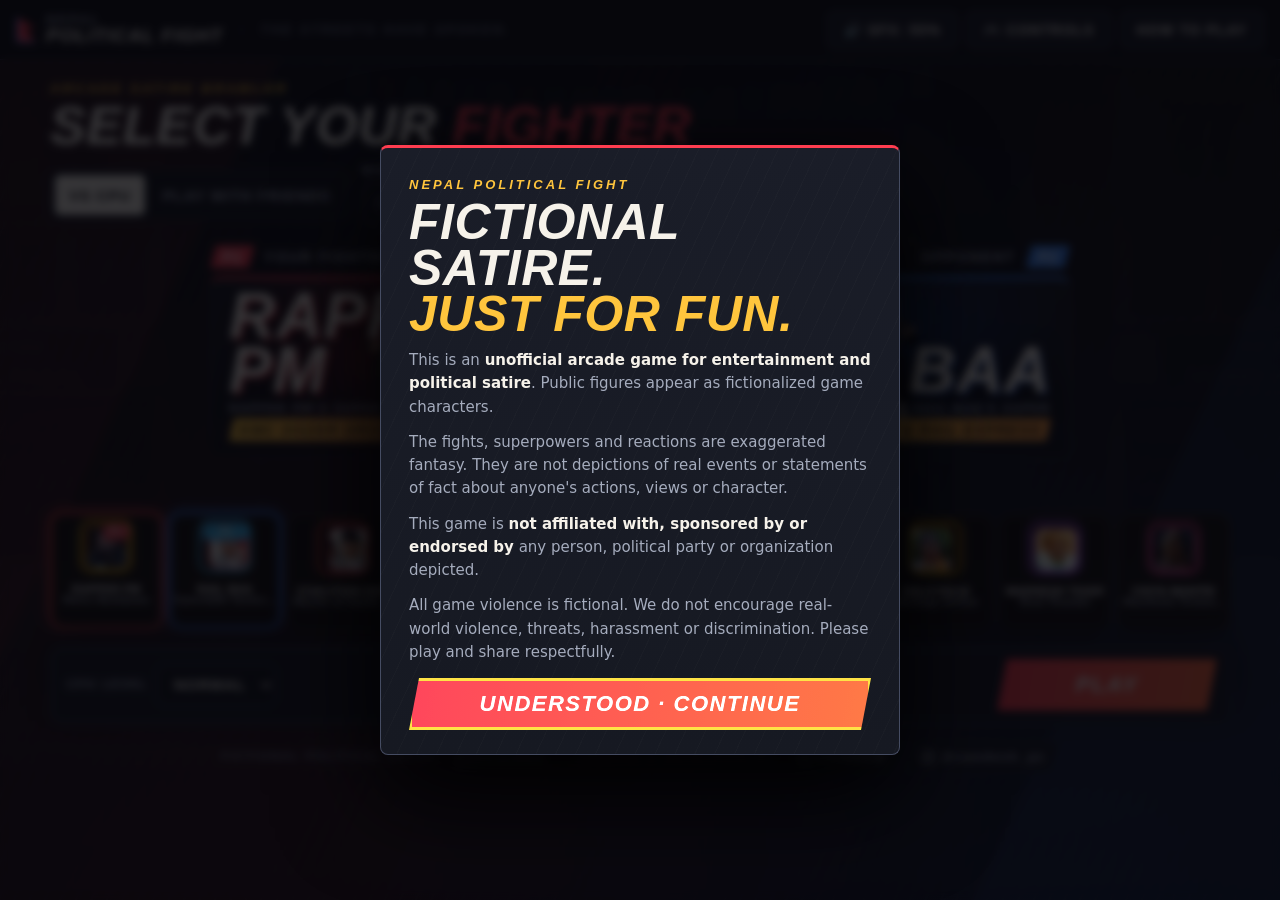
<file: index.html>
<!doctype html>
<html lang="en">
  <head>
    <meta charset="UTF-8" />
    <meta name="viewport" content="width=device-width,initial-scale=1,viewport-fit=cover" />
    <meta name="theme-color" content="#0b0c11" />
    <meta name="referrer" content="strict-origin-when-cross-origin" />
    <meta
      http-equiv="Content-Security-Policy"
      content="default-src 'self'; script-src 'self' 'wasm-unsafe-eval' blob:; worker-src 'self' blob:; style-src 'self' 'unsafe-inline' https://fonts.googleapis.com; font-src 'self' https://fonts.gstatic.com; img-src 'self' data: blob:; media-src 'self' blob:; connect-src 'self' blob: data: https://fonts.googleapis.com https://fonts.gstatic.com wss://broker.emqx.io:8084; object-src 'none'; base-uri 'self'; form-action 'self';"
    />
    <title>Nepal Political Fight - Ultra 3D Arcade Edition</title>
    <link rel="preconnect" href="https://fonts.googleapis.com" />
    <link rel="preconnect" href="https://fonts.gstatic.com" crossorigin />
    <link
      rel="stylesheet"
      href="https://fonts.googleapis.com/css2?family=Barlow+Condensed:ital,wght@0,600;0,700;0,800;1,700;1,800;1,900&family=Barlow:wght@400;500;600;700&display=swap"
    />
    <script type="module" crossorigin src="./assets/index-Bim5ZxaA.js?v=20261128c"></script>
    <link rel="modulepreload" crossorigin href="./assets/net-p2p.js">
    <link rel="modulepreload" crossorigin href="./assets/three-BUUtjSaD.js">
    <link rel="stylesheet" crossorigin href="./assets/index-C14mnuvS.css?v=20261128c">
  </head>
  <body>
    <dialog
      id="disclaimer-dialog"
      class="modal"
      aria-labelledby="disclaimer-title"
      aria-describedby="disclaimer-intro"
    >
      <p class="modal-eyebrow">NEPAL POLITICAL FIGHT</p>
      <h2 id="disclaimer-title">FICTIONAL SATIRE.<br /><em>JUST FOR FUN.</em></h2>
      <p id="disclaimer-intro">
        This is an <strong>unofficial arcade game for entertainment and political satire</strong>. Public
        figures appear as fictionalized game characters.
      </p>
      <p>
        The fights, superpowers and reactions are exaggerated fantasy. They are not depictions of real events
        or statements of fact about anyone's actions, views or character.
      </p>
      <p>
        This game is <strong>not affiliated with, sponsored by or endorsed by</strong> any person, political
        party or organization depicted.
      </p>
      <p>
        All game violence is fictional. We do not encourage real-world violence, threats, harassment or
        discrimination. Please play and share respectfully.
      </p>
      <button id="accept-disclaimer" class="btn-primary" autofocus>UNDERSTOOD &middot; CONTINUE</button>
    </dialog>
    <!-- Modern Game Control Panel Dialog -->
    <dialog id="control-panel-dialog" class="modal control-modal" aria-labelledby="ctrl-modal-title">
      <button class="dialog-close" data-close-controls aria-label="Close controls">&times;</button>
      <p class="modal-eyebrow">CONTROLLER & KEYBOARD SETTINGS</p>
      <h2 id="ctrl-modal-title">GAME <em>CONTROL PANEL</em></h2>
      
      <!-- Visual Keyboard & Mouse Cluster Diagram -->
      <div class="control-panel-grid">
        <div class="ctrl-card">
          <span class="ctrl-card-title">MOVEMENT & JUMP (WASD + SPACE)</span>
          <div class="keyboard-visual">
            <div class="kb-row center">
              <div class="key-box"><kbd>W</kbd><span>JUMP / UP</span></div>
            </div>
            <div class="kb-row center">
              <div class="key-box"><kbd>A</kbd><span>MOVE LEFT</span></div>
              <div class="key-box"><kbd>S</kbd><span>CROUCH / DUCK</span></div>
              <div class="key-box"><kbd>D</kbd><span>MOVE RIGHT</span></div>
            </div>
            <div class="kb-row center">
              <div class="key-box wide"><kbd class="kbd-space">SPACEBAR</kbd><span>PRIMARY JUMP</span></div>
            </div>
          </div>
        </div>

        <div class="ctrl-card">
          <span class="ctrl-card-title">COMBAT & ACTIONS (PC & MOUSE)</span>
          <div class="keyboard-visual">
            <div class="kb-row">
              <div class="key-box"><kbd>J</kbd> or <span class="mouse-badge">LMB</span><span>PUNCH COMBO</span></div>
              <div class="key-box"><kbd>K</kbd> or <span class="mouse-badge">RMB</span><span>KICK / ROUNDHOUSE</span></div>
            </div>
            <div class="kb-row">
              <div class="key-box"><kbd>E</kbd> / <kbd>I</kbd><span>GUARD / PARRY</span></div>
              <div class="key-box"><kbd>SHIFT</kbd> / <kbd>Q</kbd><span>DASH / EVADE</span></div>
            </div>
            <div class="kb-row">
              <div class="key-box wide gold-box"><kbd>L</kbd> or <kbd>R</kbd><span>SUPER SHAKTI (100% METER)</span></div>
            </div>
          </div>
        </div>
      </div>

      <!-- Combat Techniques & Combos -->
      <div class="combat-techniques">
        <div class="tech-item"><b>3-Hit Combo:</b> <kbd>J</kbd> ➔ <kbd>J</kbd> ➔ <kbd>J</kbd> (Jab ➔ Cross ➔ Heavy Uppercut)</div>
        <div class="tech-item"><b>Roundhouse Kick:</b> <kbd>K</kbd> ➔ <kbd>K</kbd> (Mid Kick ➔ High Roundhouse)</div>
        <div class="tech-item"><b>Low Sweep:</b> Hold <kbd>S</kbd> + Press <kbd>K</kbd> (Trips rival, causes hard knockdown!)</div>
        <div class="tech-item"><b>Aerial Strike:</b> Press <kbd>SPACE</kbd> (or <kbd>W</kbd>) then tap <kbd>J</kbd> / <kbd>K</kbd> in mid-air!</div>
        <div class="tech-item"><b>Perfect Parry:</b> Tap <kbd>E</kbd> right before an attack hits (Reflects strike + Stuns rival!)</div>
        <div class="tech-item"><b>Super Shakti:</b> Press <kbd>L</kbd> or <kbd>R</kbd> when golden super gauge is 100% full!</div>
      </div>

      <div class="ctrl-panel-footer">
        <label class="toggle-label">
          <input type="checkbox" id="toggle-control-hud" checked />
          <span>Show On-Screen Control Panel HUD during battle</span>
        </label>
        <button class="btn-primary" data-close-controls>RESUME BRAWL</button>
      </div>
    </dialog>

    <canvas id="game" aria-label="Nepal Political Fight arena"></canvas>
    <div class="grain" aria-hidden="true"></div>
    <div id="vignette" aria-hidden="true"></div>
    <div id="flash" aria-hidden="true"></div>
    <div id="cinema" aria-hidden="true">
      <div class="cine-bar top"></div>
      <div class="cine-bar bottom"></div>
    </div>
    <header>
      <a class="brand" href="./"
        ><span class="flag" aria-hidden="true"></span
        ><span class="brand-text">NEPAL<b>POLITICAL FIGHT</b></span></a
      ><span class="header-tag">THE STREETS HAVE SPOKEN.</span>
      <nav aria-label="Game menu">
        <button id="audio-toggle" aria-pressed="false" title="Adjust or mute sound effects">🔊 SFX: 55%</button>
        <button id="controls-btn" aria-haspopup="dialog">🎮 CONTROLS</button>
        <button id="pause">PAUSE <kbd>ESC</kbd></button>
        <button id="how-to-play" aria-haspopup="dialog">HOW TO PLAY</button>
        <button id="select-menu">QUIT MATCH</button>
      </nav>
    </header>
    <main>
      <div class="hud">
        <div class="player">
          <span class="hud-portrait" id="player-portrait" data-character="balen"></span>
          <div class="hud-side">
            <div class="name"><strong id="player-name">BALEN</strong><span class="role">YOU</span></div>
            <div class="health"><b class="trail" id="trail1"></b><i id="hp1"></i></div>
            <div class="hud-sub">
              <div class="guard" title="Guard strength"><i id="guard1"></i></div>
              <span class="pips" id="pips1" role="img" aria-label="Rounds won: 0"></span>
            </div>
            <div class="super-gauge">
              <div class="charge" title="Super meter"><i id="energy"></i></div>
              <span class="label-super">SUPER</span>
            </div>
          </div>
        </div>
        <div class="clock">
          <strong id="timer">60</strong><span>ROUND <b id="round">01</b></span
          ><span id="score" class="visually-hidden">0 - 0</span>
        </div>
        <div class="player enemy">
          <span class="hud-portrait" id="opponent-portrait" data-character="kp"></span>
          <div class="hud-side">
            <div class="name"><span class="role">CPU</span><strong id="opponent-name">KP</strong></div>
            <div class="health"><b class="trail" id="trail2"></b><i id="hp2"></i></div>
            <div class="hud-sub">
              <span class="pips" id="pips2" role="img" aria-label="Rounds won: 0"></span>
              <div class="guard" title="Opponent guard"><i id="guard2"></i></div>
            </div>
          </div>
        </div>
      </div>
      <div id="callout" role="status" aria-live="polite" aria-atomic="true"></div>
      <section id="overlay" aria-label="Character selection">
        <div class="selection-toolbar">
          <div class="menu-top">
            <p class="menu-kicker">ARCADE SATIRE BRAWLER</p>
            <h1>Select your <em>fighter</em></h1>
          </div>
          <div class="selection-options">
            <div class="play-modes segmented" role="group" aria-label="Game mode">
              <button id="cpu-mode">VS CPU</button><button id="online-mode">PLAY WITH FRIENDS</button>
            </div>
            <label class="nickname-row" for="nickname"
              ><span>NICKNAME</span
              ><input
                id="nickname"
                name="nickname"
                maxlength="18"
                autocomplete="nickname"
                placeholder="Enter nickname"
                spellcheck="false"
            /></label>
          </div>
        </div>
        <div id="result" role="status" hidden></div>
        <section id="network-panel" hidden>
          <div class="network-actions">
            <span class="room-label">ROOM</span><span id="room-code">----</span
            ><button id="invite-friend">INVITE / JOIN</button><button id="leave-room">LEAVE</button>
          </div>
          <p id="network-status" role="status">Create or join a room.</p>
        </section>
        <section id="league-panel" hidden>
          <div class="friends-heading">
            <h2 id="league-title"></h2>
            <div class="friends-room-actions">
              <button id="advanced-settings">ADVANCED SETTINGS</button
              ><button id="host-start" hidden>START TOURNAMENT</button>
            </div>
          </div>
          <p id="league-info"></p>
          <p id="room-rules-summary"></p>
          <p id="room-rules-notice" role="status"></p>
          <div id="league-table"></div>
          <details>
            <summary>MATCH RESULTS</summary>
            <div id="league-results"></div>
          </details>
        </section>
        <div class="duel-select">
          <div class="preview-duo">
            <section class="selection yours">
              <div class="slot-label"><b>P1</b><span>YOUR FIGHTER</span><small>YOU</small></div>
              <section class="model-stage" aria-label="player model preview" data-slot="player">
                <canvas id="player-preview" aria-label="Animated player model"></canvas>
                <div class="preview-caption">
                  <span class="preview-role">YOUR FIGHTER</span><strong class="preview-name">BALEN</strong><span class="preview-power"><small class="power-owner">BALEN'S SUPER</small><b class="power-name">DOZER SHAKTI</b></span>
                </div>
                <div class="preview-loading">LOADING</div>
              </section>
            </section>
            <div class="versus">VS<span>BEST OF 3</span></div>
            <section class="selection theirs">
              <div class="slot-label"><b>P2</b><span>OPPONENT</span><small>CPU</small></div>
              <section class="model-stage" aria-label="opponent model preview" data-slot="opponent">
                <canvas id="opponent-preview" aria-label="Animated opponent model"></canvas>
                <div class="preview-caption">
                  <span class="preview-role">CPU OPPONENT</span><strong class="preview-name">KP</strong><span class="preview-power"><small class="power-owner">KP OLI'S SUPER</small><b class="power-name">JAHAJ SHAKTI</b></span>
                </div>
                <div class="preview-loading">LOADING</div>
              </section>
            </section>
          </div>

          <!-- SINGLE 5x2 CANONICAL ROSTER — ZERO DUPLICATE CARDS -->
          <div class="single-roster-section">
            <div class="roster-tabs" role="tablist">
              <button id="tab-p1" class="roster-tab active-p1" role="tab" aria-selected="true" data-slot-pick="player">
                <span class="tab-indicator p1-ind">P1</span> SELECT YOUR FIGHTER
              </button>
              <button id="tab-p2" class="roster-tab" role="tab" aria-selected="false" data-slot-pick="opponent">
                <span class="tab-indicator p2-ind">P2</span> SELECT CPU OPPONENT
              </button>
            </div>
            <div class="character-grid arcade-5x2-roster" role="group" aria-label="Arcade Character Selection">
              <!-- ROW 1 -->
              <button class="character p1-selected" data-character="balen">
                <div class="char-portrait-box">
                  <img src="./portraits/balen.png" alt="Balen Shah" width="56" height="56" />
                  <span class="slot-badge p1-badge">P1</span>
                  <span class="slot-badge p2-badge">P2</span>
                </div>
                <div class="char-meta">
                  <strong class="char-name">RAPPER PM</strong>
                  <span class="char-sub">Metro Beatdown</span>
                </div>
              </button>
              <button class="character p2-selected" data-character="kp">
                <div class="char-portrait-box">
                  <img src="./portraits/kp.png" alt="KP Sharma Oli" width="56" height="56" />
                  <span class="slot-badge p1-badge">P1</span>
                  <span class="slot-badge p2-badge">P2</span>
                </div>
                <div class="char-meta">
                  <strong class="char-name">RAIL BAA</strong>
                  <span class="char-sub">Samriddhi Tactician</span>
                </div>
              </button>
              <button class="character" data-character="prachanda">
                <div class="char-portrait-box">
                  <img src="./portraits/prachanda.png" alt="Pushpa Kamal Dahal" width="56" height="56" />
                  <span class="slot-badge p1-badge">P1</span>
                  <span class="slot-badge p2-badge">P2</span>
                </div>
                <div class="char-meta">
                  <strong class="char-name">COALITION DON</strong>
                  <span class="char-sub">Master of Samikaran</span>
                </div>
              </button>
              <button class="character" data-character="rabi">
                <div class="char-portrait-box">
                  <img src="./portraits/rabi.png" alt="Rabi Lamichhane" width="56" height="56" />
                  <span class="slot-badge p1-badge">P1</span>
                  <span class="slot-badge p2-badge">P2</span>
                </div>
                <div class="char-meta">
                  <strong class="char-name">GHANTI BHAI</strong>
                  <span class="char-sub">Prime-Time Striker</span>
                </div>
              </button>
              <button class="character" data-character="punya">
                <div class="char-portrait-box">
                  <img src="./portraits/punya.png" alt="Punya Gautam" width="56" height="56" />
                  <span class="slot-badge p1-badge">P1</span>
                  <span class="slot-badge p2-badge">P2</span>
                </div>
                <div class="char-meta">
                  <strong class="char-name">BHASHAN BRO</strong>
                  <span class="char-sub">Debate Dynamo</span>
                </div>
              </button>
              <!-- ROW 2 -->
              <button class="character" data-character="deuba">
                <div class="char-portrait-box">
                  <img src="./portraits/deuba.png" alt="Sher Bahadur Deuba" width="56" height="56" />
                  <span class="slot-badge p1-badge">P1</span>
                  <span class="slot-badge p2-badge">P2</span>
                </div>
                <div class="char-meta">
                  <strong class="char-name">PANCH-TIME DAI</strong>
                  <span class="char-sub">Five-Term Veteran</span>
                </div>
              </button>
              <button class="character" data-character="harka">
                <div class="char-portrait-box">
                  <img src="./portraits/harka.png" alt="Harka Sampang" width="56" height="56" />
                  <span class="slot-badge p1-badge">P1</span>
                  <span class="slot-badge p2-badge">P2</span>
                </div>
                <div class="char-meta">
                  <strong class="char-name">SHRAMDAN HERO</strong>
                  <span class="char-sub">Dharan Powerhouse</span>
                </div>
              </button>
              <button class="character" data-character="raja">
                <div class="char-portrait-box">
                  <img src="./portraits/raja.png" alt="King Gyanendra" width="56" height="56" />
                  <span class="slot-badge p1-badge">P1</span>
                  <span class="slot-badge p2-badge">P2</span>
                </div>
                <div class="char-meta">
                  <strong class="char-name">HALO RAJA</strong>
                  <span class="char-sub">Heritage Striker</span>
                </div>
              </button>
              <button class="character" data-character="madhesh">
                <div class="char-portrait-box">
                  <img src="./portraits/madhesh.png" alt="Upendra Yadav" width="56" height="56" />
                  <span class="slot-badge p1-badge">P1</span>
                  <span class="slot-badge p2-badge">P2</span>
                </div>
                <div class="char-meta">
                  <strong class="char-name">MADHESH TIGER</strong>
                  <span class="char-sub">Terai Thunder</span>
                </div>
              </button>
              <button class="character" data-character="nepal">
                <div class="char-portrait-box">
                  <img src="./portraits/nepal.png" alt="Madhav Kumar Nepal" width="56" height="56" />
                  <span class="slot-badge p1-badge">P1</span>
                  <span class="slot-badge p2-badge">P2</span>
                </div>
                <div class="char-meta">
                  <strong class="char-name">CHIYA MANTRI</strong>
                  <span class="char-sub">Manifesto Trickster</span>
                </div>
              </button>
            </div>
          </div>
        </div>
        <div class="menu-bottom">
          <label class="difficulty-label"
            ><span>CPU LEVEL</span
            ><select id="difficulty" aria-label="Opponent difficulty">
              <option value="easy">EASY</option>
              <option value="normal" selected>NORMAL</option>
              <option value="hard">HARD</option>
            </select></label
          >
          <p id="selection-status" role="status">BALEN <span>vs</span> KP</p>
          <button id="start">PLAY</button>
        </div>
        <footer class="menu-foot">
          <p class="menu-foot-note">
            FICTIONAL POLITICAL SATIRE <button id="view-disclaimer" aria-haspopup="dialog">DISCLAIMER</button>
          </p>
          <nav class="dev-credits" aria-label="Developers">
            <span class="dev-label">CREATED &amp; DEVELOPED BY</span>
            <a
              class="dev-link"
              href="https://github.com/PZ48HCE"
              target="_blank"
              rel="noopener noreferrer"
              aria-label="PZ48HCE on GitHub (opens in a new tab)"
            >
              <svg class="dev-icon" viewBox="0 0 24 24" aria-hidden="true">
                <path
                  fill="currentColor"
                  d="M12 0C5.37 0 0 5.37 0 12c0 5.31 3.435 9.795 8.205 11.385.6.105.825-.255.825-.57 0-.285-.015-1.23-.015-2.235-3.015.555-3.795-.735-4.035-1.41-.135-.345-.72-1.41-1.23-1.695-.42-.225-1.02-.78-.015-.795.945-.015 1.62.87 1.845 1.23 1.08 1.815 2.805 1.305 3.495.99.105-.78.42-1.305.765-1.605-2.67-.3-5.46-1.335-5.46-5.925 0-1.305.465-2.385 1.23-3.225-.12-.3-.54-1.53.12-3.18 0 0 1.005-.315 3.3 1.23.96-.27 1.98-.405 3-.405s2.04.135 3 .405c2.295-1.56 3.3-1.23 3.3-1.23.66 1.65.24 2.88.12 3.18.765.84 1.23 1.905 1.23 3.225 0 4.605-2.805 5.625-5.475 5.925.435.375.81 1.095.81 2.22 0 1.605-.015 2.895-.015 3.3 0 .315.225.69.825.57A12.02 12.02 0 0 0 24 12c0-6.63-5.37-12-12-12z"
                />
              </svg>
              <span>PZ48HCE</span>
            </a>
            <a
              class="dev-link dev-link-ig"
              href="https://www.instagram.com/sandesh_pz/"
              target="_blank"
              rel="noopener noreferrer"
              aria-label="Follow @sandesh_pz on Instagram (opens in a new tab)"
            >
              <svg class="dev-icon" viewBox="0 0 24 24" aria-hidden="true">
                <path
                  fill="currentColor"
                  d="M12 2.163c3.204 0 3.584.012 4.85.07 3.252.148 4.771 1.691 4.919 4.919.058 1.265.069 1.645.069 4.849 0 3.205-.012 3.584-.069 4.849-.149 3.225-1.664 4.771-4.919 4.919-1.266.058-1.644.07-4.85.07-3.204 0-3.584-.012-4.849-.07-3.26-.149-4.771-1.699-4.919-4.92-.058-1.265-.07-1.644-.07-4.849 0-3.204.013-3.583.07-4.849.149-3.227 1.664-4.771 4.919-4.919 1.266-.057 1.645-.069 4.849-.069zM12 0C8.741 0 8.333.014 7.053.072 2.695.272.273 2.69.073 7.052.014 8.333 0 8.741 0 12c0 3.259.014 3.668.072 4.948.2 4.358 2.618 6.78 6.98 6.98C8.333 23.986 8.741 24 12 24c3.259 0 3.668-.014 4.948-.072 4.354-.2 6.782-2.618 6.979-6.98.059-1.28.073-1.689.073-4.948 0-3.259-.014-3.667-.072-4.947-.196-4.354-2.617-6.78-6.979-6.98C15.668.014 15.259 0 12 0zm0 5.838a6.162 6.162 0 1 0 0 12.324 6.162 6.162 0 0 0 0-12.324zM12 16a4 4 0 1 1 0-8 4 4 0 0 1 0 8zm6.406-11.845a1.44 1.44 0 1 0 0 2.881 1.44 1.44 0 0 0 0-2.881z"
                />
              </svg>
              <span>@sandesh_pz</span>
            </a>
          </nav>
        </footer>
      </section>
    </main>
    <details id="league-live" hidden>
      <summary id="league-watch-label">LEAGUE STANDINGS</summary>
      <p id="league-current"></p>
      <div id="league-live-table"></div>
    </details>
    <div class="pause-hint"><kbd>Esc</kbd> Menu</div>
    <!-- Persistent Interactive Bottom Control Panel HUD (Active Key Indicators) -->
    <div id="control-bar" class="control-hud-bar" role="region" aria-label="Game Controls HUD">
      <div class="ctrl-badge" data-key="move"><kbd>A</kbd><kbd>D</kbd><span>MOVE</span></div>
      <div class="ctrl-badge" data-key="space"><kbd class="kbd-wide">SPACE</kbd><span>JUMP</span></div>
      <div class="ctrl-badge" data-key="w"><kbd>W</kbd><span>UP</span></div>
      <div class="ctrl-badge" data-key="s"><kbd>S</kbd><span>CROUCH</span></div>
      <div class="ctrl-badge action-blue" data-key="j"><kbd>J</kbd> / <i class="mouse-icon">LMB</i><span>PUNCH</span></div>
      <div class="ctrl-badge action-amber" data-key="k"><kbd>K</kbd> / <i class="mouse-icon">RMB</i><span>KICK</span></div>
      <div class="ctrl-badge action-green" data-key="e"><kbd>E</kbd><span>GUARD</span></div>
      <div class="ctrl-badge action-purple" data-key="shift"><kbd class="kbd-wide">SHIFT</kbd><span>DASH</span></div>
      <div class="ctrl-badge action-gold" data-key="l"><kbd>L</kbd> / <kbd>R</kbd><span>SUPER</span></div>
    </div>

    <!-- Speech Bubbles Overlay Layer -->
    <div id="speech-layer" aria-hidden="true"></div>

    <!-- Live Political TV Broadcast Newsdesk Ticker & Commentator Desk -->
    <div id="newsdesk" class="newsdesk-bar" aria-hidden="true">
      <div class="newsdesk-badge"><span class="live-dot"></span><span>LIVE</span><b>KATHMANDU NEWS 24</b></div>
      <div class="newsdesk-window">
        <div class="newsdesk-track">
          <span class="ticker-item">🔴 BREAKING: Bagmati River declared temporary boxing ring by Kathmandu Metropolitan City</span>
          <span class="ticker-sep">&bull;</span>
          <span class="ticker-item">DEVELOPING: KP Sharma Oli promises high-speed bullet train straight from Singha Durbar to the ring</span>
          <span class="ticker-sep">&bull;</span>
          <span class="ticker-item">EXCLUSIVE: Rabi Lamichhane demands 24-hour live television inquiry into opponent's right hook</span>
          <span class="ticker-sep">&bull;</span>
          <span class="ticker-item">UPDATE: Harka Sampang volunteers to fix ring ropes using Dharan pipe-fitting techniques</span>
          <span class="ticker-sep">&bull;</span>
          <span class="ticker-item">ANALYSIS: Punya Gautam claims cosmic metaphysics guarantees a victory in round 3</span>
          <span class="ticker-sep">&bull;</span>
          <span class="ticker-item">DISPATCH: Ashika Tamang prepares 50,000 rupee cash relief distribution for spectators</span>
          <span class="ticker-sep">&bull;</span>
          <span class="ticker-item">ALERT: Election Commission reminds fighters that low blows violate the election code of conduct</span>
          <span class="ticker-sep">&bull;</span>
          <span class="ticker-item">🔴 BREAKING: Bagmati River declared temporary boxing ring by Kathmandu Metropolitan City</span>
          <span class="ticker-sep">&bull;</span>
          <span class="ticker-item">DEVELOPING: KP Sharma Oli promises high-speed bullet train straight from Singha Durbar to the ring</span>
        </div>
      </div>
      <div class="newsdesk-debate">
        <div class="debate-anchor anchor-left">
          <span class="anchor-name">RISHI D.</span>
          <span class="anchor-quote" id="anchor-quote-left">&ldquo;Desh le javaaf maagchha!&rdquo;</span>
        </div>
        <div class="debate-vs">VS</div>
        <div class="debate-anchor anchor-right">
          <span class="anchor-name">TROLL ARMY</span>
          <span class="anchor-quote" id="anchor-quote-right">&ldquo;Chat, are we live??&rdquo;</span>
        </div>
      </div>
    </div>

    <div id="touch" role="group" aria-label="Touch fight controls">
      <div class="movement-controls">
        <div
          id="fight-stick"
          aria-label="Directional pad: drag left or right to move, up to jump, down to crouch"
          role="group"
        >
          <span class="stick-direction stick-up">&#9650;</span
          ><span class="stick-direction stick-left">&#9664;</span
          ><span class="stick-direction stick-right">&#9654;</span
          ><span class="stick-direction stick-down">&#9660;</span><span class="stick-knob"></span>
        </div>
      </div>
      <div class="touch-actions">
        <button class="action-evade" data-key="q" aria-label="Evade backward">EVADE</button
        ><button class="action-guard" data-key="e" aria-label="Hold to guard, tap before impact to parry">
          GUARD</button
        ><button
          class="action-punch"
          data-key="j"
          aria-label="Punch; down plus punch for low jab; forward plus punch for uppercut"
        >
          PUNCH</button
        ><button
          class="action-kick"
          data-key="k"
          aria-label="Kick; down plus kick for sweep; forward plus kick for roundhouse"
        >
          KICK</button
        ><button class="action-super" data-key="l" aria-label="Super power, needs a full meter">
          <span class="super-fill" aria-hidden="true"></span><span class="super-text">SUPER</span></button
        ><span class="touch-combo-hint"
          >&#9660;+HIT LOW &middot; &#9654;+HIT HEAVY &middot; GUARD+PUNCH GRAB</span
        >
      </div>
    </div>
    <dialog id="invite-dialog" class="modal" aria-labelledby="invite-title">
      <button id="close-invite" class="dialog-close" aria-label="Close invite dialog">&#215;</button>
      <p class="modal-eyebrow">LIVE P2P MULTIPLAYER</p>
      <h2 id="invite-title">PLAY WITH <em>THE WORLD.</em></h2>
      <p class="invite-description">Host a Public Arena for anyone online, Private Room for friends, or jump straight into Quick Match.</p>
      <label class="field" for="invite-nickname"
        ><span>YOUR NICKNAME</span
        ><input id="invite-nickname" maxlength="18" autocomplete="nickname" placeholder="Enter nickname"
      /></label>
      <div class="invite-quick-row">
        <button id="quick-match-btn" class="btn-primary" type="button">&#9889; QUICK MATCH</button>
      </div>
      <div class="invite-tabs segmented" role="group" aria-label="Invitation options">
        <button id="invite-create-tab" aria-pressed="true" type="button">CREATE ROOM</button
        ><button id="invite-join-tab" aria-pressed="false" type="button">JOIN CODE</button
        ><button id="invite-public-tab" aria-pressed="false" type="button">PUBLIC ARENAS</button>
      </div>
      <section id="invite-create-view">
        <p class="invite-label">ROOM VISIBILITY</p>
        <div class="visibility-toggle segmented" role="group" aria-label="Room visibility">
          <button id="room-visibility-public" aria-pressed="true" type="button">PUBLIC (ANYONE CAN JOIN)</button>
          <button id="room-visibility-private" aria-pressed="false" type="button">PRIVATE (INVITE ONLY)</button>
        </div>
        <p class="invite-label">YOUR ROOM CODE</p>
        <div class="invite-code-row">
          <strong id="invite-code">----</strong><button id="copy-room-code" type="button" disabled>COPY CODE</button
          ><button id="copy-invite-link" type="button" disabled>COPY LINK</button>
        </div>
        <p class="invite-hint">Share the 4-character code or clickable invite link with your friends.</p>
        <button id="create-room" class="btn-primary" type="button">CREATE ARENA ROOM</button>
      </section>
      <form id="invite-join-view" hidden>
        <label class="invite-label" for="join-code">ENTER YOUR FRIEND'S CODE</label
        ><input
          id="join-code"
          name="code"
          aria-label="Room code"
          maxlength="4"
          minlength="4"
          pattern="[A-Za-z0-9]{4}"
          autocomplete="off"
          autocapitalize="characters"
          spellcheck="false"
          placeholder="AB7K"
          required
        /><button id="join-room" class="btn-primary" type="submit">JOIN THE ROOM</button>
      </form>
      <section id="invite-public-view" hidden>
        <div class="public-rooms-header">
          <span class="invite-label">LIVE OPEN ARENAS</span>
          <button id="refresh-public-rooms" type="button">REFRESH</button>
        </div>
        <div id="public-rooms-list" role="list"></div>
      </section>
      <p id="room-dialog-status" role="status" aria-live="polite"></p>
      <button id="invite-done" class="btn-primary" type="button" hidden>CHOOSE YOUR FIGHTER &#8594;</button>
      <p class="modal-foot">Encrypted WebRTC peer-to-peer connection &middot; Host-validated combat.</p>
    </dialog>
  </body>
</html>
</file>
<file: assets/index-C14mnuvS.css>
:root{color-scheme:dark;--bg: #0b0c11;--bg-2: #11131a;--surface: #161922;--surface-2: #1e2230;--surface-3: #272c3c;--line: #2b3040;--line-strong: #454c62;--text: #f6f2ea;--muted: #a5acbd;--dim: #6f7689;--p1: #ff3d50;--p1-deep: #8e1420;--p2: #3d8bff;--p2-deep: #10357d;--gold: #ffc53d;--gold-soft: #ffe7a6;--good: #3fdc87;--danger: #ff5a4f;--display: "Barlow Condensed", "Arial Narrow", sans-serif;--body: Barlow, "Segoe UI", system-ui, sans-serif;--header-h: 60px;--gutter: max(16px, env(safe-area-inset-left));--gutter-r: max(16px, env(safe-area-inset-right));--cut: 10px;--slant: polygon(var(--cut) 0, 100% 0, calc(100% - var(--cut)) 100%, 0 100%);--ease-out: cubic-bezier(.2, .8, .2, 1);font-family:var(--body);color:var(--text);background:var(--bg);font-synthesis:none;-webkit-font-smoothing:antialiased;-webkit-tap-highlight-color:transparent}*,*:before,*:after{box-sizing:border-box}body{margin:0;overflow:hidden;background:var(--bg)}button,select,input{font:inherit;color:inherit}button,select{cursor:pointer}button:disabled{cursor:not-allowed}:focus-visible{outline:2px solid var(--gold);outline-offset:2px}kbd{display:inline-grid;place-items:center;min-width:22px;height:22px;padding:0 6px;border:1px solid var(--line-strong);border-bottom-width:3px;border-radius:4px;background:var(--surface-2);color:var(--text);font:700 11px/1 var(--body),sans-serif;letter-spacing:.5px}[hidden]{display:none!important}.visually-hidden{position:absolute!important;width:1px;height:1px;overflow:hidden;clip:rect(0 0 0 0);white-space:nowrap}#game{position:fixed;inset:0;display:block;width:100%;height:100%}.grain{position:fixed;inset:0;z-index:1;pointer-events:none;background:linear-gradient(180deg,#05060ab8,transparent 24%,transparent 72%,#05060a80),radial-gradient(ellipse at 50% 50%,transparent 55%,#05060a66)}.btn-primary,#start{position:relative;display:inline-flex;align-items:center;justify-content:center;gap:10px;min-height:52px;padding:0 34px;border:0;clip-path:var(--slant);background:linear-gradient(100deg,var(--p1),#ff6a3d);color:#fff;font:italic 900 22px/1 var(--display),sans-serif;letter-spacing:1.5px;text-transform:uppercase;transition:filter .15s,transform .15s var(--ease-out)}.btn-primary:hover:not(:disabled),#start:hover:not(:disabled){filter:brightness(1.12)}.btn-primary:active:not(:disabled),#start:active:not(:disabled){transform:translateY(1px) scale(.98)}.btn-primary:disabled,#start:disabled{background:var(--surface-3);color:var(--dim)}.btn-primary:focus-visible,#start:focus-visible{outline:none;filter:brightness(1.15) drop-shadow(0 0 0 var(--gold));box-shadow:inset 0 0 0 3px var(--gold)}.segmented{display:flex;padding:4px;gap:4px;border:1px solid var(--line);border-radius:8px;background:var(--bg-2)}.segmented button{flex:1;min-height:40px;padding:0 14px;border:0;border-radius:5px;background:none;color:var(--muted);font:800 15px/1 var(--display),sans-serif;letter-spacing:1px;white-space:nowrap;transition:background .15s,color .15s}.segmented button:hover{color:var(--text)}.segmented button[aria-pressed=true]{background:var(--text);color:var(--bg)}header{position:fixed;inset:0 0 auto;z-index:12;height:var(--header-h);padding:0 var(--gutter-r) 0 var(--gutter);display:flex;align-items:center;gap:18px;background:linear-gradient(180deg,#0b0c11,#0b0c11e6);border-bottom:1px solid var(--line)}.brand{display:flex;align-items:center;gap:10px;color:var(--text);text-decoration:none}.flag{width:20px;height:26px;flex:none;background:var(--p1);clip-path:polygon(0 0,100% 46%,42% 46%,100% 100%,0 100%);box-shadow:inset 0 0 0 2px var(--p2)}.brand-text{display:grid;font:italic 800 12px/1 var(--display),sans-serif;letter-spacing:3px;color:var(--muted)}.brand-text b{font-size:19px;font-weight:900;letter-spacing:1px;color:var(--text)}.header-tag{padding-left:18px;border-left:1px solid var(--line);color:var(--dim);font:italic 700 13px/1 var(--display),sans-serif;letter-spacing:2.5px}header nav{margin-left:auto;display:flex;gap:8px}header nav button{min-height:38px;padding:0 16px;display:inline-flex;align-items:center;gap:8px;border:1px solid var(--line-strong);border-radius:6px;background:var(--surface);color:var(--text);font:800 14px/1 var(--display),sans-serif;letter-spacing:1.2px;transition:border-color .15s,background .15s}header nav button:hover{border-color:var(--gold);background:var(--surface-2)}#pause,#select-menu{display:none}body.playing #pause,body.playing #select-menu{display:inline-flex}@media(max-width:640px){.header-tag{display:none}header nav button{padding:0 12px;font-size:13px}}body.playing:not(.game-menu-open) header{display:none}@media(pointer:coarse),(max-width:800px){body.playing:not(.game-menu-open) header{display:block;inset:calc(env(safe-area-inset-top) + 84px) auto auto 50%;width:44px;height:44px;padding:0;transform:translate(-50%);background:none;border:0}body.playing:not(.game-menu-open) header>:not(nav),body.playing:not(.game-menu-open) nav>:not(#pause){display:none!important}body.playing:not(.game-menu-open) header nav{margin:0}body.playing:not(.game-menu-open) #pause{width:44px;height:44px;padding:0;justify-content:center;border-radius:50%;border-color:#ffffff40;background:#0b0c11b0;font-size:0;backdrop-filter:blur(6px)}body.playing:not(.game-menu-open) #pause kbd{display:none}body.playing:not(.game-menu-open) #pause:before{content:"";width:12px;height:14px;border-inline:4px solid var(--text)}}body.train-cinematic header,body.train-cinematic .pause-hint{visibility:hidden}body.playing.game-menu-open header{inset:50% auto auto 50%;z-index:20;width:min(340px,calc(100vw - 32px));height:auto;padding:26px 22px 22px;transform:translate(-50%,-50%);flex-direction:column;align-items:stretch;gap:20px;border:1px solid var(--line-strong);border-top:3px solid var(--gold);border-radius:10px;background:var(--surface);box-shadow:0 0 0 100vmax #05060ad0,0 30px 80px #000;animation:menu-in .2s var(--ease-out)}body.playing.game-menu-open .brand{justify-content:center}body.playing.game-menu-open .header-tag{display:none}body.playing.game-menu-open header nav{margin:0;flex-direction:column;gap:10px}body.playing.game-menu-open header nav:before{content:"PAUSED";order:-2;margin-bottom:4px;text-align:center;font:italic 900 44px/1 var(--display),sans-serif;letter-spacing:2px;color:var(--gold)}body.playing.game-menu-open.online-mode header nav:before{content:"MATCH MENU";font-size:34px}body.playing.game-menu-open header nav button{min-height:50px;justify-content:center;font-size:18px}body.playing.game-menu-open #pause{order:-1;border:0;background:var(--gold);color:#1a1203}body.playing.game-menu-open #pause kbd{border-color:#1a120355;background:#1a120318;color:inherit}@media(pointer:coarse){body.playing.game-menu-open #pause kbd{display:none}}body.playing.game-menu-open #select-menu{border-color:#ff3d5066;color:#ff8a95}body.playing.game-menu-open #callout{visibility:hidden}@keyframes menu-in{0%{opacity:0;transform:translate(-50%,-46%)}}#callout{position:fixed;top:max(150px,24vh);left:0;right:0;z-index:5;padding:0 16px;text-align:center;pointer-events:none;font:italic 900 clamp(34px,6.4vw,88px)/1 var(--display),sans-serif;letter-spacing:2px;color:var(--gold-soft);background:linear-gradient(180deg,#fff6d6 20%,var(--gold) 60%,#ff8a2b);-webkit-background-clip:text;background-clip:text;-webkit-text-fill-color:transparent;filter:drop-shadow(0 3px 0 #2a1300) drop-shadow(0 8px 24px #000c);transform:skew(-8deg)}#callout.pop{animation:callout-pop .42s var(--ease-out)}@keyframes callout-pop{0%{opacity:0;transform:scale(1.6) skew(-8deg)}60%{opacity:1;transform:scale(.96) skew(-8deg)}to{transform:scale(1) skew(-8deg)}}@media(max-height:550px)and (min-width:600px){#callout{top:136px;font-size:clamp(28px,5vw,46px)}}@media(min-width:801px)and (pointer:fine){#callout{top:max(112px,13vh);font-size:clamp(30px,3.2vw,48px)}}@media(min-width:801px)and (pointer:fine)and (max-height:600px){#callout{top:92px;font-size:32px}}.pause-hint{display:none;position:fixed;bottom:max(16px,env(safe-area-inset-bottom));left:50%;z-index:5;transform:translate(-50%);align-items:center;gap:8px;padding:6px 12px 6px 6px;border-radius:999px;background:#0b0c11a8;color:var(--muted);font:700 12px/1 var(--body),sans-serif;letter-spacing:1px}@media(pointer:fine)and (min-width:801px){body.playing:not(.game-menu-open):not(.train-cinematic) .pause-hint{display:inline-flex}}@media(prefers-reduced-motion:reduce){*,*:before,*:after{animation-duration:.01ms!important;animation-iteration-count:1!important;transition-duration:.01ms!important}}#overlay{position:fixed;inset:0;z-index:10;overflow:hidden auto;overscroll-behavior:contain;scroll-padding-block:calc(var(--header-h) + 12px) 120px;padding:calc(var(--header-h) + 22px) max(var(--gutter-r),calc((100vw - 1180px)/2)) 0 max(var(--gutter),calc((100vw - 1180px)/2));background:linear-gradient(115deg,#ff3d5014 0 18%,transparent 18.1% 81.9%,#3d8bff14 82%),repeating-linear-gradient(115deg,#ffffff05 0 2px,transparent 2px 14px),radial-gradient(ellipse at 20% 110%,#8e142040,transparent 55%),radial-gradient(ellipse at 80% 110%,#10357d40,transparent 55%),linear-gradient(180deg,#0b0c11f7,#0e1017f2)}.selection-toolbar{display:flex;align-items:flex-end;justify-content:space-between;flex-wrap:wrap;gap:16px 28px;margin-bottom:20px}.menu-kicker{margin:0 0 6px;color:var(--gold);font:italic 800 13px/1 var(--display),sans-serif;letter-spacing:3px}.menu-top h1{margin:0;font:italic 900 clamp(34px,4.2vw,58px)/.9 var(--display),sans-serif;letter-spacing:.5px;text-transform:uppercase}.menu-top h1 em{font-style:inherit;color:var(--p1)}.selection-options{display:flex;align-items:center;flex-wrap:wrap;gap:12px}body:not(.online-mode) #cpu-mode,body.online-mode #online-mode{background:var(--text);color:var(--bg)}.nickname-row,.difficulty-label,.field{display:flex;flex-direction:column;gap:5px}.nickname-row>span,.difficulty-label>span,.field>span{color:var(--muted);font:700 11px/1 var(--body),sans-serif;letter-spacing:1.5px}.nickname-row input,.field input,.difficulty-label select{height:44px;min-width:0;padding:0 12px;border:1px solid var(--line-strong);border-radius:6px;background:var(--bg-2);color:var(--text);font-size:16px;font-weight:600;transition:border-color .15s}.nickname-row{width:220px}.nickname-row input:focus,.field input:focus,.difficulty-label select:focus{border-color:var(--gold);outline:none}input::placeholder{color:var(--dim);font-weight:500}input:disabled,select:disabled{opacity:.55}#result{position:relative;margin:0 0 18px;padding:18px 16px;overflow:hidden;text-align:center;border-radius:10px;background:repeating-linear-gradient(115deg,#ffc53d10 0 10px,transparent 10px 20px),linear-gradient(90deg,#8e142080,#1e2230,#10357d80);border:1px solid #ffc53d55;font:italic 900 clamp(34px,5.5vw,64px)/1 var(--display),sans-serif;letter-spacing:2px;color:var(--gold);text-shadow:0 4px 20px #000;animation:result-in .5s var(--ease-out)}@keyframes result-in{0%{opacity:0;transform:scale(1.08);letter-spacing:12px}}.duel-select{position:relative;display:grid;grid-template-columns:minmax(0,1fr) auto minmax(0,1fr);gap:18px;align-items:center}.selection{min-width:0;--side: var(--p1);--side-deep: var(--p1-deep)}.theirs{--side: var(--p2);--side-deep: var(--p2-deep)}.slot-label{display:flex;align-items:center;gap:10px;margin-bottom:8px}.slot-label b{padding:4px 12px;clip-path:polygon(6px 0,100% 0,calc(100% - 6px) 100%,0 100%);background:var(--side);color:#fff;font:italic 900 15px/1 var(--display),sans-serif;letter-spacing:1px}.slot-label span{color:var(--muted);font:800 14px/1 var(--display),sans-serif;letter-spacing:2px}.slot-label small{margin-left:auto;padding:4px 8px;border:1px solid var(--side);border-radius:4px;color:var(--side);font:800 11px/1 var(--body),sans-serif;letter-spacing:1.5px}.theirs .slot-label{flex-direction:row-reverse}.theirs .slot-label small{margin:0 auto 0 0}.model-stage{position:relative;height:clamp(180px,calc(100dvh - 485px),400px);overflow:hidden;border:1px solid var(--line);border-top:3px solid var(--side);border-radius:10px;background:radial-gradient(ellipse 60% 22% at 50% 92%,color-mix(in srgb,var(--side) 45%,transparent),transparent),radial-gradient(ellipse at 50% 30%,color-mix(in srgb,var(--side-deep) 55%,transparent),transparent 70%),linear-gradient(180deg,#161922,#0e1017)}.model-stage:before{content:"";position:absolute;inset:0;background:repeating-linear-gradient(115deg,#ffffff06 0 1px,transparent 1px 18px);pointer-events:none}.model-stage:after{content:"";position:absolute;inset:auto 0 0;height:45%;background:linear-gradient(transparent,#0b0c11e8);pointer-events:none}.model-stage canvas{position:absolute;inset:0;width:100%;height:100%}.preview-caption{position:absolute;left:18px;right:18px;bottom:14px;z-index:1;display:grid;justify-items:start;gap:6px;pointer-events:none}.theirs .preview-caption{justify-items:end;text-align:right}.preview-role{display:none}.preview-name{font:italic 900 clamp(38px,5vw,76px)/.85 var(--display),sans-serif;letter-spacing:1px;text-shadow:3px 3px 0 var(--side-deep),0 6px 24px #000}.preview-power{display:flex;align-items:center;flex-wrap:wrap;gap:4px 8px}.theirs .preview-power{justify-content:flex-end}.power-owner{color:var(--muted);font:700 11px/1 var(--body),sans-serif;letter-spacing:1.5px}.power-name{padding:4px 10px;clip-path:polygon(5px 0,100% 0,calc(100% - 5px) 100%,0 100%);background:linear-gradient(90deg,var(--gold),#ff9b3d);color:#1a1203;font:italic 900 15px/1 var(--display),sans-serif;letter-spacing:1px}.preview-loading{display:none;position:absolute;inset:0;z-index:1;flex-direction:column;align-items:center;justify-content:center;gap:14px;color:var(--gold);font:italic 800 14px/1 var(--display),sans-serif;letter-spacing:4px}.preview-loading:before{content:"";width:34px;height:34px;border:3px solid #ffc53d33;border-top-color:var(--gold);border-radius:50%;animation:spin .8s linear infinite}.loading .preview-loading{display:flex}.loading canvas{opacity:.3}.model-stage.reveal .preview-caption{animation:reveal-name .5s var(--ease-out)}.theirs .model-stage.reveal .preview-caption{animation-name:reveal-name-right}@keyframes reveal-name{0%{opacity:0;transform:translate(-24px)}}@keyframes reveal-name-right{0%{opacity:0;transform:translate(24px)}}@keyframes spin{to{transform:rotate(360deg)}}.versus{display:grid;justify-items:center;gap:8px;font:italic 900 64px/.8 var(--display),sans-serif;background:linear-gradient(180deg,#fff6d6,var(--gold) 55%,#ff8a2b);-webkit-background-clip:text;background-clip:text;-webkit-text-fill-color:transparent;filter:drop-shadow(0 4px 12px #000)}.versus span{padding:5px 8px;border:1px solid var(--line-strong);border-radius:4px;background:var(--surface);-webkit-text-fill-color:var(--muted);font:800 11px/1 var(--body),sans-serif;letter-spacing:1.5px;white-space:nowrap}.character-grid{display:grid;grid-template-columns:repeat(3,minmax(0,1fr));gap:8px;margin-top:8px}.character{position:relative;height:68px;padding:0;overflow:hidden;border:1px solid var(--line);border-radius:8px;background:linear-gradient(180deg,#232837,#141720);text-align:left;transition:transform .15s var(--ease-out),border-color .15s,opacity .15s}.character img{position:absolute;inset:0;width:100%;height:100%;object-fit:cover;object-position:50% 12%;transition:transform .25s var(--ease-out)}.character>div{position:absolute;inset:auto 0 0;padding:18px 8px 6px;display:flex;align-items:baseline;justify-content:space-between;gap:4px;background:linear-gradient(transparent,#0b0c11 70%)}.character strong{font:italic 900 19px/1 var(--display),sans-serif;letter-spacing:.5px}.pick-label{color:var(--dim);font:700 9px/1 var(--body),sans-serif;letter-spacing:1px}.character:hover:not(:disabled){transform:translateY(-2px);border-color:var(--line-strong)}.character:hover:not(:disabled) img{transform:scale(1.06)}.character.selected{border-color:var(--side);box-shadow:inset 0 0 0 1px var(--side),0 6px 20px color-mix(in srgb,var(--side) 35%,transparent)}.character.selected:after{content:"";position:absolute;inset:0 0 auto;height:3px;background:var(--side)}.character.selected .pick-label{color:var(--side)}.character.taken{opacity:.35;filter:grayscale(1)}.character:disabled:not(.selected):not(.taken){opacity:.6}.menu-bottom{position:sticky;bottom:max(12px,env(safe-area-inset-bottom));z-index:2;display:grid;grid-template-columns:auto 1fr auto;align-items:center;gap:16px;margin-top:16px;padding:12px 12px 12px 16px;border:1px solid var(--line-strong);border-radius:12px;background:#161922f2;box-shadow:0 -10px 40px #0b0c11;backdrop-filter:blur(10px)}.difficulty-label{flex-direction:row;align-items:center;gap:10px}.difficulty-label select{height:40px;font:800 15px/1 var(--display),sans-serif;letter-spacing:1px}body.online-mode .difficulty-label{visibility:hidden}#selection-status{margin:0;text-align:center;font:italic 900 26px/1 var(--display),sans-serif;letter-spacing:1px}#selection-status span{margin:0 6px;color:var(--gold);font-size:16px}#start{min-width:220px}.menu-foot{margin:0;padding:18px 0 max(18px,env(safe-area-inset-bottom));display:flex;align-items:center;justify-content:center;flex-wrap:wrap;gap:12px 28px;text-align:center;color:var(--dim);font:700 11px/1 var(--body),sans-serif;letter-spacing:1.5px}.menu-foot-note{margin:0}.dev-credits{display:flex;align-items:center;flex-wrap:wrap;justify-content:center;gap:8px}.dev-label{margin-right:2px;color:var(--dim)}.dev-link{--in: #0a66c2;display:inline-flex;align-items:center;gap:7px;min-height:30px;padding:0 14px 0 12px;clip-path:var(--slant);background:var(--surface);box-shadow:inset 0 0 0 1px var(--line);color:var(--muted);font:700 13px/1 var(--display),sans-serif;letter-spacing:1.5px;text-decoration:none;transition:background .18s var(--ease-out),color .18s var(--ease-out),box-shadow .18s var(--ease-out)}.dev-icon{width:14px;height:14px;flex:none;fill:#4d9be6;transition:fill .18s var(--ease-out)}.dev-link:hover,.dev-link:focus-visible{background:var(--in);box-shadow:inset 0 0 0 1px var(--in);color:#fff}.dev-link:hover .dev-icon,.dev-link:focus-visible .dev-icon{fill:#fff}@media(prefers-reduced-motion:reduce){.dev-link,.dev-icon{transition:none}}#view-disclaimer{margin-left:8px;padding:4px 2px;border:0;border-bottom:1px solid var(--dim);background:none;color:var(--muted);font-size:11px;letter-spacing:1.5px}#network-panel{margin-bottom:14px;padding:10px 12px;display:flex;align-items:center;flex-wrap:wrap;gap:8px 16px;border:1px solid var(--line);border-left:3px solid var(--gold);border-radius:8px;background:var(--surface)}.network-actions{display:flex;align-items:center;gap:8px}.room-label{color:var(--muted);font:700 11px/1 var(--body),sans-serif;letter-spacing:1.5px}#room-code{min-width:82px;padding:6px 10px;border:1px dashed #ffc53d88;border-radius:6px;color:var(--gold);text-align:center;font:italic 900 26px/1 var(--display),sans-serif;letter-spacing:5px}.network-actions button,.friends-room-actions button{min-height:38px;padding:0 14px;border:1px solid var(--line-strong);border-radius:6px;background:var(--surface-2);font:800 14px/1 var(--display),sans-serif;letter-spacing:1px}.network-actions button:hover,.friends-room-actions button:hover:not(:disabled){border-color:var(--gold)}#leave-room{color:#ff8a95}#network-status{margin:0;flex:1 1 220px;color:var(--muted);font-size:14px}@media(max-width:900px){.selection-toolbar{align-items:stretch;flex-direction:column}.selection-options{display:grid;grid-template-columns:1fr minmax(0,220px);align-items:end}.nickname-row{width:auto}.character{height:70px}}@media(max-width:720px){:root{--header-h: 54px}#overlay{padding-top:calc(var(--header-h) + 14px)}.selection-toolbar{gap:12px;margin-bottom:14px}.menu-kicker{display:none}.menu-top h1{font-size:32px}.selection-options{grid-template-columns:1fr;gap:8px}.nickname-row{flex-direction:row;align-items:center;gap:10px}.nickname-row input{flex:1;height:40px}.duel-select{grid-template-columns:minmax(0,1fr) minmax(0,1fr);gap:10px}.versus{position:absolute;top:calc(30px + clamp(150px,calc(100dvh - 540px),300px)/2);left:50%;z-index:2;transform:translate(-50%,-50%);font-size:40px}.versus span{display:none}.slot-label span{font-size:12px;letter-spacing:1px}.slot-label small{display:none}.model-stage{height:clamp(150px,calc(100dvh - 540px),300px)}.preview-caption{left:10px;right:10px;bottom:10px;gap:4px}.preview-name{font-size:clamp(28px,9vw,40px)}.power-owner{display:none}.power-name{font-size:12px;padding:3px 7px}.character-grid{grid-template-columns:1fr 1fr;gap:6px;margin-top:8px}.character{height:50px}.character img{object-position:50% 14%}.character>div{padding:12px 6px 4px}.character strong{font-size:15px}.pick-label{display:none}.menu-bottom{grid-template-columns:auto 1fr;gap:10px;padding:10px;margin-top:12px}.difficulty-label>span{display:none}#selection-status{text-align:right;font-size:20px}#start{grid-column:1 / -1;width:100%;min-width:0}body.online-mode .difficulty-label{display:none}body.online-mode #selection-status{grid-column:1 / -1;text-align:center}#network-panel{padding:10px}#room-code{font-size:22px}}@media(max-width:360px){.character strong{font-size:13px}}@media(max-height:560px)and (min-width:600px){:root{--header-h: 52px}#overlay{padding-top:calc(var(--header-h) + 12px)}.menu-top{display:none}.selection-toolbar{flex-direction:row;justify-content:flex-start;align-items:center;margin-bottom:10px}.selection-options{display:flex;flex-wrap:nowrap;width:100%}.play-modes{flex:none}.nickname-row{flex:1;flex-direction:row;align-items:center;gap:10px}.nickname-row input{flex:1}.slot-label{margin-bottom:6px}.selection{display:grid;grid-template-columns:minmax(0,1.4fr) minmax(0,1fr);column-gap:8px}.slot-label{grid-column:1 / -1}.theirs{grid-template-columns:minmax(0,1fr) minmax(0,1.4fr)}.theirs .model-stage{order:2}.model-stage{height:clamp(130px,calc(100dvh - 240px),300px)}.preview-name{font-size:30px}.power-owner{display:none}.power-name{font-size:12px}.character-grid{grid-template-columns:1fr 1fr;grid-auto-rows:1fr;gap:6px;margin:0}.character{height:auto;min-height:44px}.character>div{padding:10px 6px 4px}.character strong{font-size:14px}.pick-label{display:none}.versus{font-size:40px}.versus span{display:none}.menu-bottom{margin-top:10px;padding:8px 8px 8px 12px}#start{min-height:44px}}body.online-mode .model-stage{height:clamp(170px,calc(100dvh - 600px),320px)}body.online-mode .theirs .character-grid{display:none}@media(max-width:720px){body.online-mode .model-stage{height:170px}body.online-mode .versus{top:115px}}@media(max-height:560px)and (min-width:600px){body.online-mode .model-stage{height:150px}body.online-mode .theirs{display:block}}#touch{--s: 1;display:none;position:fixed;left:var(--gutter);right:var(--gutter-r);bottom:max(18px,env(safe-area-inset-bottom));z-index:6;justify-content:space-between;align-items:flex-end;pointer-events:none;user-select:none;-webkit-user-select:none;-webkit-touch-callout:none}@media(pointer:coarse),(max-width:1024px),(max-height:550px){body.playing:not(.game-menu-open):not(.spectating) #touch{display:flex}}body.train-cinematic #touch{visibility:hidden}@media(max-width:420px){#touch{--s: .86}}@media(max-width:350px){#touch{--s: .74}}@media(max-height:430px){#touch{--s: .8;bottom:max(10px,env(safe-area-inset-bottom))}}#fight-stick{position:relative;width:calc(140px * var(--s));height:calc(140px * var(--s));border:2px solid #ffffff2e;border-radius:50%;background:radial-gradient(circle,transparent 0 30%,#ffffff0a 31% 32%,transparent 33%),radial-gradient(circle,#161922aa,#0b0c1188);box-shadow:inset 0 0 30px #0008,0 6px 24px #0006;backdrop-filter:blur(4px);touch-action:none;pointer-events:auto;transition:border-color .12s}#fight-stick.active{border-color:#ffc53d99}.stick-knob{position:absolute;top:calc(50% - 28px * var(--s));left:calc(50% - 28px * var(--s));width:calc(56px * var(--s));height:calc(56px * var(--s));border:2px solid #ffffff66;border-radius:50%;background:radial-gradient(circle at 38% 30%,#5b6378,#252a38 70%);box-shadow:0 6px 14px #000a;pointer-events:none}#fight-stick.active .stick-knob{border-color:var(--gold)}.stick-direction{position:absolute;color:#ffffff59;font-size:calc(11px * var(--s));line-height:1;pointer-events:none}.stick-up{top:10%;left:50%;transform:translate(-50%)}.stick-down{bottom:10%;left:50%;transform:translate(-50%)}.stick-left{left:10%;top:50%;transform:translateY(-50%)}.stick-right{right:10%;top:50%;transform:translateY(-50%)}.touch-actions{position:relative;width:calc(244px * var(--s));height:calc(204px * var(--s))}#touch [data-key]{--tone: #ffffff;position:absolute;display:grid;place-items:center;padding:0;overflow:hidden;border:2px solid var(--tone);border-radius:50%;background:radial-gradient(circle at 50% 30%,#2a2f3fcc,#0b0c11cc);color:var(--tone);font:italic 900 calc(17px * var(--s)) / 1 var(--display),sans-serif;letter-spacing:.5px;box-shadow:0 6px 18px #0008,inset 0 0 0 1px #ffffff14;backdrop-filter:blur(4px);touch-action:none;pointer-events:auto;transition:transform .06s,background .06s,opacity .15s}#touch [data-key].held{transform:scale(.92);background:var(--tone);color:#0b0c11}#touch [data-key]:disabled{opacity:.35}#touch .action-punch{--tone: #ff5b6b;right:calc(92px * var(--s));bottom:0;width:calc(86px * var(--s));height:calc(86px * var(--s));font-size:calc(20px * var(--s))}#touch .action-kick{--tone: #ffa43d;right:0;bottom:calc(46px * var(--s));width:calc(86px * var(--s));height:calc(86px * var(--s));font-size:calc(20px * var(--s))}#touch .action-guard{--tone: #59c8ff;right:calc(104px * var(--s));bottom:calc(100px * var(--s));width:calc(66px * var(--s));height:calc(66px * var(--s))}#touch .action-evade{--tone: #d6dbe6;right:calc(186px * var(--s));bottom:calc(14px * var(--s));width:calc(58px * var(--s));height:calc(58px * var(--s));font-size:calc(14px * var(--s))}#touch .action-super{--tone: var(--gold);right:calc(18px * var(--s));bottom:calc(142px * var(--s));width:calc(62px * var(--s));height:calc(62px * var(--s));font-size:calc(14px * var(--s))}.super-fill{position:absolute;left:0;right:0;bottom:0;height:0;background:linear-gradient(0deg,#ffc53d99,#ffc53d33);transition:height .2s}.super-text{position:relative}.super-ready #touch .action-super{background:radial-gradient(circle at 50% 35%,#fff6d6,var(--gold));color:#1a1203;animation:super-button 1s ease-in-out infinite}.super-ready #touch .action-super .super-fill,.supers-disabled #touch .action-super{display:none}@keyframes super-button{50%{box-shadow:0 0 22px 6px #ffc53dcc,0 6px 18px #0008}}.touch-combo-hint{position:absolute;right:0;top:calc(-20px * var(--s));color:#ffffffa6;font:700 10px/1 var(--body),sans-serif;letter-spacing:.6px;white-space:nowrap;text-shadow:0 1px 4px #000;pointer-events:none}@media(max-height:430px),(max-width:350px){.touch-combo-hint{display:none}}dialog{width:min(560px,calc(100vw - 32px));max-height:min(88dvh,880px);padding:30px 28px 24px;overflow:hidden auto;overscroll-behavior:contain;border:1px solid var(--line-strong);border-top:3px solid var(--p1);border-radius:12px;background:repeating-linear-gradient(115deg,#ffffff04 0 1px,transparent 1px 18px),linear-gradient(180deg,#1a1d28,var(--surface));color:var(--text);box-shadow:0 40px 100px #000;font-size:15px;line-height:1.55}dialog[open]{animation:dialog-in .25s var(--ease-out)}dialog::backdrop{background:#05060acc;backdrop-filter:blur(4px)}@keyframes dialog-in{0%{opacity:0;transform:translateY(16px) scale(.98)}}dialog h2{margin:0 0 12px;font:italic 900 clamp(36px,6vw,50px)/.92 var(--display),sans-serif;letter-spacing:.5px;text-transform:uppercase}dialog h2 em{font-style:inherit;color:var(--gold)}dialog p{margin:0 0 12px;color:var(--muted)}dialog strong{color:var(--text)}.modal-eyebrow,.help-eyebrow,.settings-eyebrow{margin:0 0 8px!important;color:var(--gold)!important;font:italic 800 13px/1 var(--display),sans-serif;letter-spacing:3px}.dialog-close,.help-close,.settings-close{position:absolute;top:14px;right:14px;width:40px;height:40px;display:grid;place-items:center;padding:0;border:1px solid var(--line-strong);border-radius:50%;background:var(--surface-2);color:var(--text);font-size:24px;line-height:1}.dialog-close:hover,.help-close:hover,.settings-close:hover{border-color:var(--gold)}dialog .btn-primary{width:100%;margin-top:8px}.modal-foot{margin:14px 0 0!important;text-align:center;color:var(--dim)!important;font-size:12px}#disclaimer-dialog{width:min(520px,calc(100vw - 32px))}.invite-description{margin-bottom:18px!important}#invite-dialog .field{margin-bottom:14px}.invite-tabs{margin-bottom:18px}#invite-create-view,#invite-join-view{padding:16px;border:1px solid var(--line);border-radius:10px;background:#0b0c1166}.invite-label{display:block;margin:0 0 8px!important;color:var(--muted);font:700 11px/1 var(--body),sans-serif;letter-spacing:1.5px}.invite-code-row{display:flex;gap:10px}#invite-code{flex:1;padding:10px;border:2px dashed #ffc53d88;border-radius:8px;color:var(--gold);text-align:center;font:italic 900 46px/1 var(--display),sans-serif;letter-spacing:12px}#copy-room-code{min-width:86px;border:1px solid var(--line-strong);border-radius:8px;background:var(--surface-2);font:800 16px/1 var(--display),sans-serif;letter-spacing:1px}#copy-room-code:disabled{opacity:.45}.invite-hint{margin:10px 0 6px!important;font-size:13px}#join-code{width:100%;height:72px;margin-bottom:4px;border:2px solid var(--line-strong);border-radius:8px;background:var(--bg-2);color:var(--gold);text-align:center;text-transform:uppercase;font:italic 900 44px/1 var(--display),sans-serif;letter-spacing:14px}#join-code:focus{border-color:var(--gold);outline:none}#join-code::placeholder{color:var(--surface-3)}#room-dialog-status{min-height:1.5em;margin:12px 0 0!important;color:var(--text)!important;font-size:14px;text-align:center}@media(max-width:600px){dialog,#disclaimer-dialog{width:100vw;max-width:100vw;max-height:92dvh;margin:auto 0 0;padding:26px 18px max(20px,env(safe-area-inset-bottom));border-radius:16px 16px 0 0;border-inline:0;border-bottom:0}dialog[open]{animation-name:sheet-in}@keyframes sheet-in{0%{transform:translateY(40px);opacity:0}}#invite-code{font-size:38px;letter-spacing:8px}}#room-settings-dialog{width:min(760px,calc(100vw - 32px))}#settings-permission{margin-bottom:16px!important}.settings-presets{margin-bottom:16px}#settings-fields{margin:0;padding:0;border:0}.settings-grid{display:grid;grid-template-columns:repeat(2,minmax(0,1fr));gap:10px}.settings-grid label{display:grid;gap:6px;padding:12px;border:1px solid var(--line);border-radius:8px;background:#0b0c1166}.settings-grid label>span{color:var(--text);font:italic 900 16px/1 var(--display),sans-serif;letter-spacing:.5px}.settings-grid select{height:42px;min-width:0;padding:0 10px;border:1px solid var(--line-strong);border-radius:6px;background:var(--bg-2);color:var(--text);font-size:15px;font-weight:600}.settings-grid select:focus{border-color:var(--gold);outline:none}.settings-grid small{color:var(--dim);font-size:12px;line-height:1.4}.settings-preview{margin-top:14px;padding:14px;border:1px solid #ffc53d55;border-radius:8px;background:linear-gradient(90deg,#ffc53d14,transparent)}.settings-preview strong{color:var(--gold);font:italic 900 16px/1 var(--display),sans-serif;letter-spacing:1.5px}.settings-preview p{margin:6px 0 0;color:var(--text);font-size:14px}.settings-warning{margin:12px 0 0!important;font-size:12px}#save-room-settings{margin-top:16px}@media(max-width:600px){.settings-grid{grid-template-columns:1fr}.settings-presets button{padding:0 8px}}#league-panel{margin-bottom:16px;padding:16px;border:1px solid var(--line);border-radius:10px;background:var(--surface)}.friends-heading{display:flex;align-items:center;justify-content:space-between;flex-wrap:wrap;gap:10px 16px;margin-bottom:8px}#league-title{margin:0;font:italic 900 clamp(24px,3vw,32px)/1 var(--display),sans-serif;letter-spacing:.5px}.friends-room-actions{display:flex;flex-wrap:wrap;gap:8px}#host-start{border:0;background:var(--gold);color:#1a1203}#host-start:disabled{background:var(--surface-3);color:var(--dim)}#league-info,#room-rules-summary{margin:0 0 6px;color:var(--muted);font-size:14px}#room-rules-summary{color:var(--dim);font-size:13px}#room-rules-notice:empty{display:none}#room-rules-notice{margin:8px 0;padding:8px 12px;border-left:3px solid var(--gold);background:#ffc53d14;font-size:13px}.league-table{width:100%;margin-top:8px;border-collapse:separate;border-spacing:0 4px;font-size:14px}.league-table th{padding:4px 10px;color:var(--dim);text-align:left;font-size:11px;font-weight:700;letter-spacing:1.2px}.league-table td{padding:9px 10px;background:var(--surface-2);font-weight:600}.league-table td:first-child{border-radius:6px 0 0 6px;font-weight:700}.league-table td:last-child{border-radius:0 6px 6px 0}.league-table th:nth-child(n+4),.league-table td:nth-child(n+4){text-align:center;font-variant-numeric:tabular-nums}.league-table .ready-yes,.league-table .ready-no{font-size:12px;font-weight:800;letter-spacing:1px}.league-table .ready-yes{color:var(--good)}.league-table .ready-yes:before{content:"● "}.league-table .ready-no{color:var(--dim)}.league-champion td{background:linear-gradient(90deg,#ffc53d33,var(--surface-2));color:var(--gold)}#league-panel details{margin-top:10px}#league-panel summary,#league-live summary{cursor:pointer;color:var(--muted);font:800 14px/1 var(--display),sans-serif;letter-spacing:1.5px}#league-results p{margin:6px 0 0;padding:6px 10px;border-left:2px solid var(--line-strong);color:var(--muted);font-size:13px}body.online-mode .menu-foot-note{display:none}#league-live{display:none;position:fixed;left:var(--gutter);bottom:max(16px,env(safe-area-inset-bottom));z-index:6;width:min(380px,calc(100vw - 32px));max-height:50vh;overflow:auto;padding:10px 12px;border:1px solid var(--line-strong);border-left:3px solid var(--gold);border-radius:8px;background:#0b0c11e6;backdrop-filter:blur(8px)}body.playing #league-live{display:block}#league-current{margin:8px 0 0;font:italic 900 18px/1 var(--display),sans-serif}#league-live .league-table{font-size:12px}#league-live .league-table td{padding:6px 8px}@media(pointer:coarse),(max-width:800px){body.playing:not(.spectating) #league-live{top:calc(env(safe-area-inset-top) + 130px);bottom:auto;width:min(300px,calc(100vw - 32px))}}body.playing.game-menu-open #league-live{display:none}@media(max-width:600px){#league-panel{padding:12px}.league-table{font-size:12px}.league-table td{padding:7px 5px}.league-table th{padding:4px 5px}}#how-to-play-dialog{width:min(820px,calc(100vw - 32px))}.help-goal{max-width:60ch;margin-bottom:20px!important}.help-moves{display:grid;grid-template-columns:repeat(2,minmax(0,1fr));gap:8px}.help-moves>div{display:grid;grid-template-columns:92px minmax(0,1fr);align-items:start;gap:12px;padding:12px;border:1px solid var(--line);border-radius:8px;background:#0b0c1166}.help-keys{display:flex;align-items:center;flex-wrap:wrap;gap:4px}.help-keys small{color:var(--dim);font-size:11px}.help-moves p{margin:0;display:grid;gap:2px;font-size:13px;line-height:1.45}.help-moves b{color:var(--text);font:italic 900 18px/1.1 var(--display),sans-serif;letter-spacing:.5px}.help-moves .help-super{grid-column:1 / -1;border-color:#ffc53d66;background:linear-gradient(90deg,#ffc53d1a,transparent)}.help-super b{color:var(--gold)}.help-guard{margin-top:22px}.help-guard h3{margin:0 0 10px;font:italic 900 22px/1 var(--display),sans-serif;letter-spacing:1px}.help-guard table{width:100%;border-collapse:separate;border-spacing:0 4px;font-size:13px}.help-guard th,.help-guard td{padding:8px 10px;text-align:left;background:#0b0c1166}.help-guard thead th{background:none;color:var(--muted);font-size:11px;font-weight:700;letter-spacing:1px}.help-guard tbody th{border-radius:6px 0 0 6px}.help-guard tbody td:last-child{border-radius:0 6px 6px 0}.help-guard tbody th b{display:block;font:italic 900 16px/1 var(--display),sans-serif}.help-guard tbody th small{color:var(--dim);font-weight:500}.help-guard .safe{color:var(--good);font-weight:700}.help-guard .safe:before{content:"✓ "}.help-guard .hit{color:#ff8a95;font-weight:700}.help-guard .hit:before{content:"✕ "}.help-tip{margin:16px 0!important;padding:12px 14px;border-left:3px solid #4fd8ff;border-radius:0 8px 8px 0;background:#4fd8ff12;font-size:14px}.help-tip b{color:#9fe8ff}.help-extras{display:grid;grid-template-columns:repeat(3,minmax(0,1fr));gap:8px}.help-extras p{margin:0;padding:12px;border:1px solid var(--line);border-radius:8px;font-size:13px;line-height:1.45}.help-extras b{display:block;margin-bottom:4px;color:var(--text);font:italic 900 16px/1 var(--display),sans-serif;letter-spacing:1px}.help-done{margin-top:18px!important}@media(max-width:720px){.help-moves,.help-extras{grid-template-columns:1fr}.help-moves>div{grid-template-columns:62px minmax(0,1fr);gap:10px;padding:10px}.help-guard table{font-size:12px}.help-guard th,.help-guard td{padding:7px 6px}.help-guard tbody th small{display:none}}.train-cinematic:before,.train-cinematic:after{content:"";position:fixed;left:0;right:0;z-index:7;height:8vh;background:#05060a;pointer-events:none;animation:letterbox-in .35s var(--ease-out)}.train-cinematic:before{top:0;--from: -100%}.train-cinematic:after{bottom:0;--from: 100%}@keyframes letterbox-in{0%{transform:translateY(var(--from))}}.train-cinematic #league-live{display:none!important}.special-banner{position:fixed;left:max(5%,env(safe-area-inset-left));bottom:calc(8vh + 5%);z-index:8;display:none;pointer-events:none;filter:drop-shadow(0 6px 18px #000)}.special-banner.visible{display:block;animation:banner-in .45s var(--ease-out)}.special-banner small{display:table;margin:0 0 8px;padding:6px 12px;clip-path:polygon(6px 0,100% 0,calc(100% - 6px) 100%,0 100%);background:#0b0c11d9;color:var(--gold);font:800 12px/1 var(--body),sans-serif;letter-spacing:2px}.special-banner strong{position:relative;display:block;padding:4px 28px 8px 14px;font:italic 900 clamp(40px,6vw,84px)/1 var(--display),sans-serif;letter-spacing:2px;color:#fff6d6;text-shadow:3px 3px 0 #8e1420}.special-banner strong:before{content:"";position:absolute;inset:22% 0 8%;z-index:-1;clip-path:polygon(12px 0,100% 0,calc(100% - 12px) 100%,0 100%);background:linear-gradient(90deg,var(--p1),#ff8a2b 70%,transparent);transform-origin:left;animation:banner-stripe .5s var(--ease-out)}#harka-super-banner small{color:#c8e39b}#ashika-super-banner small{color:#ffd6f0}#train-super-banner strong:before{background:linear-gradient(90deg,var(--p2),#5fb3ff 70%,transparent)}#harka-super-banner strong:before{background:linear-gradient(90deg,#3c8a2e,#9ccc4a 70%,transparent)}#ashika-super-banner strong:before{background:linear-gradient(90deg,#b0247c,#ff6fb5 70%,transparent)}@keyframes banner-in{0%{transform:translate(-40px) skew(-10deg)}}@keyframes banner-stripe{0%{transform:scaleX(0)}}@media(max-height:500px){.special-banner{bottom:calc(8vh + 3%)}.special-banner strong{font-size:32px}.special-banner small{padding:4px 8px;font-size:10px}}.hud{position:fixed;top:max(14px,env(safe-area-inset-top));left:var(--gutter);right:var(--gutter-r);z-index:4;display:grid;grid-template-columns:minmax(0,1fr) auto minmax(0,1fr);align-items:start;gap:14px;max-width:1280px;margin:0 auto;pointer-events:none;visibility:hidden}body.playing .hud{visibility:visible;animation:hud-in .4s var(--ease-out)}body.playing.game-menu-open .hud{opacity:.35}body.train-cinematic .hud{z-index:8}@keyframes hud-in{0%{opacity:0;transform:translateY(-12px)}}.player{--side: var(--p1);--side-deep: var(--p1-deep);display:flex;align-items:flex-start;gap:12px;min-width:0}.player.enemy{--side: var(--p2);--side-deep: var(--p2-deep);flex-direction:row-reverse}.hud-portrait{flex:none;width:64px;height:64px;border-bottom:3px solid var(--side);clip-path:polygon(0 0,100% 0,86% 100%,0 100%);background:no-repeat 50% 8% / 175% auto;background-color:var(--side-deep)}.enemy .hud-portrait{transform:scaleX(-1)}.hud-portrait[data-character=balen]{background-image:url(../portraits/balen.png),linear-gradient(160deg,var(--side),var(--side-deep))}.hud-portrait[data-character=kp]{background-image:url(../portraits/kp.png),linear-gradient(160deg,var(--side),var(--side-deep))}.hud-portrait[data-character=harka]{background-image:url(../portraits/harka.png),linear-gradient(160deg,var(--side),var(--side-deep))}.hud-portrait[data-character=ashika]{background-image:url(../portraits/ashika.png),linear-gradient(160deg,var(--side),var(--side-deep))}.hud-side{flex:1;min-width:0}.hud .name{display:flex;align-items:center;gap:8px;margin-bottom:5px}.enemy .name{justify-content:flex-end}.hud .name strong{overflow:hidden;font:italic 900 24px/1 var(--display),sans-serif;letter-spacing:.5px;text-overflow:ellipsis;white-space:nowrap;text-shadow:0 2px 8px #000}.hud .role{flex:none;padding:3px 6px;border-radius:3px;background:var(--side);color:#fff;font:800 10px/1 var(--body),sans-serif;letter-spacing:1.2px}.health{position:relative;height:24px;overflow:hidden;background:#05060acc;border:1px solid #ffffff2e;clip-path:polygon(0 0,100% 0,calc(100% - 14px) 100%,0 100%);box-shadow:inset 0 2px 6px #000}.enemy .health{clip-path:polygon(0 0,100% 0,100% 100%,14px 100%)}.health i,.health .trail{position:absolute;top:0;bottom:0;left:0;width:100%}.enemy .health i,.enemy .health .trail{left:auto;right:0}.health i{background:linear-gradient(180deg,#ffffff55,transparent 45%),linear-gradient(90deg,var(--side-deep),var(--side));transition:width .12s}.enemy .health i{background:linear-gradient(180deg,#ffffff55,transparent 45%),linear-gradient(270deg,var(--side-deep),var(--side))}.health .trail{background:#fff1c2;transition:width .45s ease-in .45s}.health.low i{background:linear-gradient(180deg,#ffffff66,transparent 45%),linear-gradient(90deg,#ff6a00,var(--gold));animation:hud-blink .9s ease-in-out infinite}.enemy .health.low i{background:linear-gradient(180deg,#ffffff66,transparent 45%),linear-gradient(270deg,#ff6a00,var(--gold))}.hud-sub{display:flex;align-items:center;justify-content:space-between;gap:10px;margin-top:6px}.hud .guard{flex:0 1 48%;height:6px;overflow:hidden;border-radius:3px;background:#05060acc}.hud .guard i{display:block;width:100%;height:100%;margin-left:0;background:linear-gradient(90deg,#4fd8ff,#b8f1ff);transition:width .15s}.enemy .guard i{margin-left:auto}.hud .guard.low i{background:var(--danger);animation:hud-blink .6s steps(2) infinite}.pips{display:flex;gap:6px}.pips i{width:12px;height:12px;transform:rotate(45deg);border:2px solid #ffffff70;background:#05060a99}.pips i.won{border-color:var(--gold);background:var(--gold);box-shadow:0 0 10px var(--gold)}.super-gauge{display:flex;align-items:center;gap:10px;margin-top:8px}.hud .charge{position:relative;flex:0 1 62%;height:12px;overflow:hidden;background:#05060acc;border:1px solid #ffc53d55;clip-path:polygon(0 0,100% 0,calc(100% - 8px) 100%,0 100%)}.hud .charge:after{content:"";position:absolute;inset:0;background:repeating-linear-gradient(90deg,transparent 0 calc(25% - 2px),#05060a 0 25%)}.hud .charge i{display:block;width:0;height:100%;background:linear-gradient(90deg,#ff8a2b,var(--gold));transition:width .15s}.label-super{color:var(--gold);font:italic 900 14px/1 var(--display),sans-serif;letter-spacing:1.5px;text-shadow:0 2px 6px #000;white-space:nowrap}.super-ready .hud .charge{border-color:var(--gold);box-shadow:0 0 14px var(--gold)}.super-ready .hud .charge i{background:linear-gradient(90deg,#ffe7a6,#fffaf0,#ffc53d,#ffe7a6) 0 0 / 200% 100%;animation:hud-shine 1.2s linear infinite}.super-ready .label-super{color:#fff6d6;animation:hud-pulse 1s ease-in-out infinite}.super-ready .label-super:after{content:" READY";color:var(--gold)}@media(pointer:fine)and (min-width:801px){.super-ready .label-super:after{content:" READY · PRESS L"}}.supers-disabled .super-gauge{display:none}.hud .clock{display:grid;justify-items:center;min-width:88px;padding:6px 10px 16px;clip-path:polygon(0 0,100% 0,100% 76%,50% 100%,0 76%);border-top:3px solid var(--gold);background:linear-gradient(180deg,#161922f2,#0b0c11e8)}.hud .clock strong{color:var(--text);font:italic 900 46px/.95 var(--display),sans-serif;font-variant-numeric:tabular-nums}.hud .clock>span{color:var(--muted);font:800 11px/1 var(--body),sans-serif;letter-spacing:1.5px}.hud .clock b{color:var(--gold)}.time-low .hud .clock{border-top-color:var(--danger)}.time-low .hud .clock strong{color:var(--danger);animation:hud-pulse 1s ease-in-out infinite}@keyframes hud-blink{50%{opacity:.4}}@keyframes hud-shine{to{background-position:-200% 0}}@keyframes hud-pulse{50%{transform:scale(1.1)}}@media(max-width:700px){.hud{top:max(10px,env(safe-area-inset-top));gap:8px}.hud-portrait{display:none}.hud .name{gap:6px;margin-bottom:4px}.hud .name strong{font-size:17px}.hud .role{padding:2px 4px;font-size:8px}.health{height:16px}.hud .guard{height:4px}.pips{gap:5px}.pips i{width:9px;height:9px}.super-gauge{margin-top:6px;gap:6px}.hud .charge{flex-basis:70%;height:9px}.label-super{font-size:11px}.super-ready .label-super:after{content:"!"}.hud .clock{min-width:60px;padding:4px 6px 13px}.hud .clock strong{font-size:32px}.hud .clock>span{font-size:8px;letter-spacing:1px}}@media(max-height:560px)and (min-width:600px){.hud{top:max(8px,env(safe-area-inset-top))}.hud-portrait{width:48px;height:48px}.hud .name strong{font-size:18px}.health{height:16px}.hud .clock strong{font-size:34px}}

/* MODERN GAME CONTROL PANEL & HUD BAR */
.dialog-close { position: absolute; top: 14px; right: 16px; background: none; border: none; font-size: 24px; color: var(--muted); cursor: pointer; }
.dialog-close:hover { color: #fff; }
.control-modal { max-width: 680px; width: 90vw; position: relative; background: radial-gradient(circle at 50% 20%, #1e2230, #11131a); border: 2px solid var(--gold); box-shadow: 0 0 35px rgba(255, 197, 61, 0.25), 0 20px 50px rgba(0, 0, 0, 0.9); }
.control-panel-grid { display: grid; grid-template-columns: 1fr 1fr; gap: 16px; margin: 16px 0; }
@media (max-width: 600px) { .control-panel-grid { grid-template-columns: 1fr; } }
.ctrl-card { background: var(--surface); border: 1px solid var(--line); border-radius: 6px; padding: 14px; }
.ctrl-card-title { display: block; font: 800 11px/1 var(--body); color: var(--gold); letter-spacing: 1.5px; margin-bottom: 12px; border-bottom: 1px solid var(--line); padding-bottom: 6px; }
.keyboard-visual { display: flex; flex-direction: column; gap: 8px; }
.kb-row { display: flex; gap: 8px; }
.kb-row.center { justify-content: center; }
.key-box { display: flex; flex-direction: column; align-items: center; background: var(--surface-2); border: 1px solid var(--line-strong); border-radius: 4px; padding: 6px 10px; flex: 1; }
.key-box.wide { flex: 2.2; }
.key-box.gold-box { border-color: var(--gold); background: rgba(255, 197, 61, 0.08); }
.key-box kbd { font-size: 13px; height: 26px; min-width: 26px; background: #0f172a; color: #fff; border-color: #38bdf8; box-shadow: 0 2px 0 #0284c7; }
.key-box kbd.kbd-space { min-width: 120px; }
.key-box span { font: 800 9px/1 var(--body); letter-spacing: 0.8px; color: var(--muted); margin-top: 5px; }
.mouse-badge { display: inline-flex; align-items: center; padding: 2px 8px; background: #1e3a8a; border: 1px solid #60a5fa; border-radius: 12px; font: 800 11px/1 var(--body); color: #fff; margin-left: 4px; }
.combat-techniques { background: var(--surface-2); border: 1px solid var(--line); border-radius: 6px; padding: 12px 16px; display: flex; flex-direction: column; gap: 8px; font-size: 13px; }
.tech-item b { color: var(--gold); }
.ctrl-panel-footer { display: flex; justify-content: space-between; align-items: center; margin-top: 18px; padding-top: 14px; border-top: 1px solid var(--line); }
.toggle-label { display: flex; align-items: center; gap: 8px; font: 600 12px/1 var(--body); color: var(--muted); cursor: pointer; }
.control-hud-bar { position: fixed; bottom: 12px; left: 50%; transform: translateX(-50%); z-index: 45; display: flex; align-items: center; gap: 8px; background: rgba(11, 13, 19, 0.88); backdrop-filter: blur(8px); border: 1px solid rgba(255, 255, 255, 0.12); border-radius: 30px; padding: 6px 14px; box-shadow: 0 8px 24px rgba(0, 0, 0, 0.7); pointer-events: none; transition: opacity 0.3s, transform 0.3s; }
@media (max-width: 900px) { .control-hud-bar { display: none !important; } }
.ctrl-badge { display: flex; align-items: center; gap: 5px; padding: 4px 8px; background: rgba(30, 34, 48, 0.75); border: 1px solid rgba(255, 255, 255, 0.08); border-radius: 16px; transition: transform 0.1s, border-color 0.15s, background 0.15s, box-shadow 0.15s; }
.ctrl-badge kbd { height: 20px; min-width: 20px; font-size: 11px; padding: 0 4px; }
.ctrl-badge kbd.kbd-wide { min-width: 44px; }
.ctrl-badge span { font: 800 10px/1 var(--body); letter-spacing: 0.8px; color: var(--muted); }
.ctrl-badge i.mouse-icon { font-style: normal; font: 800 9px/1 var(--body); color: #38bdf8; background: rgba(56, 189, 248, 0.15); padding: 2px 4px; border-radius: 3px; }
.ctrl-badge.active { transform: translateY(-2px) scale(1.08); background: var(--surface-3); border-color: #fff; box-shadow: 0 0 14px rgba(255, 255, 255, 0.6); }
.ctrl-badge.active span { color: #fff; }
.ctrl-badge.action-blue.active { border-color: #3b82f6; box-shadow: 0 0 14px #3b82f6; }
.ctrl-badge.action-amber.active { border-color: #f59e0b; box-shadow: 0 0 14px #f59e0b; }
.ctrl-badge.action-green.active { border-color: #10b981; box-shadow: 0 0 14px #10b981; }
.ctrl-badge.action-purple.active { border-color: #a855f7; box-shadow: 0 0 14px #a855f7; }
.ctrl-badge.action-gold.active { border-color: #ffc53d; box-shadow: 0 0 16px #ffc53d; }
.hud-portrait[data-character=rabi]{background-image:url(../portraits/rabi.png),linear-gradient(160deg,var(--side),var(--side-deep))}
.hud-portrait[data-character=punya]{background-image:url(../portraits/punya.png),linear-gradient(160deg,var(--side),var(--side-deep))}
#rabi-super-banner small{color:#bae6fd}#rabi-super-banner strong:before{background:linear-gradient(90deg,#0284c7,#38bdf8 70%,transparent)}
#punya-super-banner small{color:#fde68a}#punya-super-banner strong:before{background:linear-gradient(90deg,#991b1b,#f59e0b 70%,transparent)}
#audio-toggle.muted{opacity:.68;border-color:var(--danger);color:#fca5a5}
body:not(.playing) .control-hud-bar,body.train-cinematic .control-hud-bar{display:none!important}

/* P2P PUBLIC ARENAS */
.invite-quick-row{margin-bottom:14px;display:flex}
.invite-quick-row .btn-primary{width:100%;min-height:46px;font-size:19px;background:linear-gradient(100deg,#e03044,#ffc53d);color:#0b0c11}
.visibility-toggle{margin-bottom:14px}
.visibility-toggle button{font-size:12px!important;min-height:34px!important}
.invite-code-row button{padding:0 12px;border:1px solid var(--line);border-radius:8px;background:var(--surface);color:var(--text);font:700 12px/1 var(--display),sans-serif;letter-spacing:1px;cursor:pointer;white-space:nowrap}
.invite-code-row button:hover:not(:disabled){border-color:var(--gold);color:var(--gold)}
.invite-code-row button:disabled{opacity:.4;cursor:not-allowed}
#invite-public-view{padding:14px;border:1px solid var(--line);border-radius:10px;background:#0b0c1166}
.public-rooms-header{display:flex;align-items:center;justify-content:space-between;margin-bottom:10px}
#refresh-public-rooms{padding:6px 10px;border:1px solid var(--line);border-radius:6px;background:var(--surface);color:var(--gold);font:700 11px/1 var(--display),sans-serif;letter-spacing:1px;cursor:pointer}
#public-rooms-list{display:flex;flex-direction:column;gap:8px;max-height:190px;overflow-y:auto}
.public-room-row{display:flex;align-items:center;justify-content:space-between;gap:10px;padding:10px 12px;border:1px solid var(--line);border-radius:8px;background:#131622}
.public-room-meta{display:flex;flex-direction:column;gap:3px;text-align:left}
.public-room-meta strong{color:var(--gold);font:800 15px/1.1 var(--display),sans-serif;letter-spacing:1px}
.public-room-meta span{color:var(--muted);font:600 11px/1.1 var(--body),sans-serif;letter-spacing:.6px}
.public-room-join{padding:8px 14px;border:0;border-radius:6px;background:var(--p1);color:#fff;font:800 13px/1 var(--display),sans-serif;letter-spacing:1px;cursor:pointer}
.public-room-join:disabled{opacity:.45;cursor:not-allowed}
.public-room-empty{margin:6px 0;color:var(--muted);font:500 13px/1.4 var(--body),sans-serif;text-align:center}
.dev-link-ig{--in:#e1306c}

/* CINEMATIC & VISUAL POLISH (PHASE 1) */
#vignette{position:fixed;inset:0;z-index:2;pointer-events:none;opacity:0;background:radial-gradient(circle at center,transparent 46%,rgba(0,0,0,0.65) 100%);transition:opacity .4s ease}
body.playing #vignette{opacity:0.92}
body.playing.time-low #vignette{opacity:1;background:radial-gradient(circle at center,transparent 36%,rgba(220,38,38,0.28) 75%,rgba(0,0,0,0.88) 100%)}

#flash{position:fixed;inset:0;z-index:7;pointer-events:none;opacity:0;background:#ffffff;transition:opacity .08s ease-out}
#flash.hit-flash{opacity:0.28}
#flash.heavy-flash{opacity:0.45}
#flash.parry-flash{opacity:0.35;background:#ffe7a6}

#cinema{position:fixed;inset:0;z-index:8;pointer-events:none;overflow:hidden}
.cine-bar{position:absolute;left:0;right:0;height:clamp(40px,11vh,115px);background:#050403;pointer-events:none;transition:transform .65s cubic-bezier(.16,1,.3,1)}
.cine-bar.top{top:0;transform:translateY(-101%);box-shadow:0 4px 20px rgba(0,0,0,0.85)}
.cine-bar.bottom{bottom:0;transform:translateY(101%);box-shadow:0 -4px 20px rgba(0,0,0,0.85)}
body.cinematic-mode .cine-bar.top,body.train-cinematic .cine-bar.top{transform:translateY(0)}
body.cinematic-mode .cine-bar.bottom,body.train-cinematic .cine-bar.bottom{transform:translateY(0)}

/* SATIRICAL NEWSPAPER RESULT SCREEN (PHASE 3) */
#result{position:relative;margin:0 0 20px;padding:0;overflow:visible;background:none;border:none;box-shadow:none}
.paper-card{position:relative;width:100%;max-width:580px;margin:0 auto;background:#fcf9f2;color:#171512;padding:24px 22px 20px;border-radius:4px;box-shadow:0 12px 40px rgba(0,0,0,0.8),0 2px 6px rgba(0,0,0,0.4);font-family:Georgia,"Times New Roman",serif;transform:rotate(-0.8deg);animation:paperSpinIn .5s cubic-bezier(.18,.9,.32,1) both}
@keyframes paperSpinIn{0%{opacity:0;transform:scale(0.4) rotate(-14deg)}100%{opacity:1;transform:scale(1) rotate(-0.8deg)}}
.paper-header{text-align:center;border-bottom:2px solid #171512;padding-bottom:8px}
.paper-kicker{font-family:var(--display),Impact,sans-serif;font-size:11px;font-weight:800;letter-spacing:2px;color:#6a645b;text-transform:uppercase;margin-bottom:4px}
.paper-title{font-family:var(--display),"Times New Roman",serif;font-size:clamp(26px,6vw,38px);font-weight:900;letter-spacing:3px;color:#171512;text-transform:uppercase;line-height:1}
.paper-meta{display:flex;justify-content:space-between;font-size:10px;font-weight:700;color:#555047;text-transform:uppercase;letter-spacing:1px;margin-top:6px;border-top:1px solid #c8c0b2;padding-top:4px}
.paper-headline{font-family:var(--display),Impact,sans-serif;font-size:clamp(19px,4.2vw,27px);font-weight:900;letter-spacing:.5px;line-height:1.15;color:#0f0d0b;text-transform:uppercase;margin:12px 0 10px;text-align:left}
.paper-body{display:flex;gap:14px;align-items:flex-start;text-align:left}
.paper-photo-wrap{flex:0 0 110px;text-align:center}
.paper-mugshot{width:110px;height:110px;object-fit:cover;border:1px solid #1a1714;filter:grayscale(1) contrast(1.2);display:block;background:#222}
.paper-caption{display:block;font-size:9px;font-style:italic;color:#524d45;margin-top:4px;line-height:1.2}
.paper-articles{flex:1;min-width:0}
.paper-subhead{font-size:13px;font-weight:700;line-height:1.35;color:#2b2722;margin:0 0 8px}
.paper-quote{margin:0 0 8px;padding:6px 10px;background:#f1ebd9;border-left:3px solid #8e836f;font-size:12px;font-style:italic;line-height:1.35;color:#38332c}
.paper-notes{font-size:11px;color:#6a645b;margin:0;line-height:1.3}
.paper-stamp{position:absolute;bottom:14px;right:18px;font-family:var(--display),Impact,sans-serif;font-size:clamp(26px,5.5vw,38px);font-weight:900;letter-spacing:3px;border:4px solid;border-radius:6px;padding:2px 14px;text-transform:uppercase;pointer-events:none;animation:stampSlam .4s cubic-bezier(.2,1.6,.4,1) .35s both}
.paper-stamp.stamp-win{color:#15803d;border-color:#15803d}
.paper-stamp.stamp-lose{color:#b91c1c;border-color:#b91c1c}
@keyframes stampSlam{0%{opacity:0;transform:scale(2.8) rotate(-22deg)}100%{opacity:.92;transform:scale(1) rotate(-11deg)}}
@media (max-width:480px){.paper-card{padding:16px 14px 14px}.paper-photo-wrap{flex:0 0 80px}.paper-mugshot{width:80px;height:80px}.paper-headline{font-size:18px}.paper-subhead{font-size:11px}.paper-quote{font-size:11px}}


/* MOBILE ARCADE TOUCH CONTROLS (PHASE 4) */
#touch{--s: 1;z-index: 9;pointer-events: none;}
@media(max-width: 440px){#touch{--s: .88}}
@media(max-width: 380px){#touch{--s: .78}}
@media(max-width: 340px){#touch{--s: .72}}
@media(max-height: 440px){#touch{--s: .82;bottom: max(10px, env(safe-area-inset-bottom))}}

#touch [data-key]{
  border-width: 2.5px;
  background: radial-gradient(circle at 40% 28%, rgba(255,255,255,0.22) 0%, rgba(255,255,255,0.06) 45%, rgba(14,17,25,0.85) 100%);
  box-shadow: 0 6px 18px rgba(0,0,0,0.65), 0 0 10px color-mix(in srgb, var(--tone) 35%, transparent), inset 0 2px 2px rgba(255,255,255,0.4), inset 0 -2px 4px rgba(0,0,0,0.5);
  backdrop-filter: blur(8px);
  -webkit-backdrop-filter: blur(8px);
  text-shadow: 0 2px 4px rgba(0,0,0,0.85);
  touch-action: none;
  pointer-events: auto;
  transition: transform .06s ease, filter .06s ease, background .08s ease;
}

#touch [data-key].held, #touch [data-key]:active{
  transform: scale(0.91);
  background: radial-gradient(circle at 50% 50%, #ffffff, var(--tone) 80%);
  color: #0b0c11;
  box-shadow: 0 0 22px var(--tone), inset 0 0 8px rgba(0,0,0,0.3);
  text-shadow: none;
}

/* Color thematic buttons */
#touch .action-punch{--tone: #ff3b56;}
#touch .action-kick{--tone: #ff922b;}
#touch .action-guard{--tone: #20c997;}
#touch .action-evade{--tone: #74c0fc;}
#touch .action-super{--tone: #ffc53d;}

/* Super power pulsing ring when ready */
.super-ready #touch .action-super{
  background: radial-gradient(circle at 45% 30%, #fffbf0 0%, #ffc53d 60%, #e69d00 100%);
  color: #140d02;
  border-color: #ffffff;
  animation: superArcadeGlow 1.1s ease-in-out infinite;
}
@keyframes superArcadeGlow{
  0%, 100%{ box-shadow: 0 0 16px #ffc53d, 0 0 0 0 rgba(255,197,61,0.65), inset 0 2px 2px #fff; }
  50%{ box-shadow: 0 0 28px 6px #ffe066, 0 0 0 12px rgba(255,197,61,0), inset 0 2px 4px #fff; transform: scale(1.05); }
}

/* Polished Arcade Joystick */
#fight-stick{
  border: 2px solid rgba(255,255,255,0.25);
  background: radial-gradient(circle, rgba(255,255,255,0.05) 0%, rgba(20,24,35,0.7) 60%, rgba(10,12,17,0.88) 100%);
  box-shadow: inset 0 0 25px rgba(0,0,0,0.8), 0 8px 24px rgba(0,0,0,0.6);
  backdrop-filter: blur(8px);
  -webkit-backdrop-filter: blur(8px);
}
#fight-stick.active{
  border-color: rgba(255,197,61,0.8);
  box-shadow: inset 0 0 25px rgba(0,0,0,0.8), 0 0 18px rgba(255,197,61,0.4);
}
.stick-knob{
  border: 2.5px solid rgba(255,255,255,0.75);
  background: radial-gradient(circle at 35% 30%, #7d889e, #272d3d 60%, #161a24 100%);
  box-shadow: 0 8px 18px rgba(0,0,0,0.8), inset 0 2px 4px rgba(255,255,255,0.5), inset 0 -2px 4px rgba(0,0,0,0.6);
  transition: border-color .15s ease, box-shadow .15s ease;
}
#fight-stick.active .stick-knob{
  border-color: #ffc53d;
  box-shadow: 0 0 20px #ffc53d, 0 8px 18px rgba(0,0,0,0.8), inset 0 2px 4px rgba(255,255,255,0.8);
}


@media (max-height: 500px){
  .paper-card{padding:10px 14px 8px;max-width:520px;margin:0 auto 8px}
  .paper-kicker{font-size:9px;margin-bottom:2px}
  .paper-title{font-size:20px}
  .paper-meta{font-size:9px;margin-top:4px;padding-top:2px}
  .paper-headline{font-size:14px;margin:5px 0 4px}
  .paper-photo-wrap{flex:0 0 60px}
  .paper-mugshot{width:60px;height:60px}
  .paper-caption{font-size:8px}
  .paper-subhead{font-size:11px;margin-bottom:4px}
  .paper-quote{font-size:10px;padding:3px 6px;margin-bottom:4px}
  .paper-notes{font-size:9.5px;line-height:1.2}
  .paper-stamp{font-size:20px;padding:1px 8px;bottom:8px;right:10px}
}


/* FLOATING COMIC SPEECH BUBBLES */
#speech-layer{position:fixed;inset:0;pointer-events:none;z-index:10;overflow:hidden}
.speech-bubble{
  position:absolute;
  transform:translate(-50%,-100%);
  background:#ffffff;
  color:#11131a;
  font-family:var(--display),Impact,sans-serif;
  font-weight:900;
  font-size:clamp(14px,3.2vw,22px);
  letter-spacing:.6px;
  line-height:1.15;
  padding:6px 14px 7px;
  border-radius:14px;
  border:2.5px solid #11131a;
  box-shadow:0 6px 18px rgba(0,0,0,0.5), 0 2px 4px rgba(0,0,0,0.3);
  white-space:nowrap;
  pointer-events:none;
  user-select:none;
  animation:speechBubbleIn .28s cubic-bezier(.17,1.4,.32,1) both;
}
.speech-bubble:after{
  content:"";
  position:absolute;
  bottom:-10px;
  left:50%;
  transform:translateX(-50%);
  border-left:8px solid transparent;
  border-right:8px solid transparent;
  border-top:10px solid #ffffff;
}
.speech-bubble:before{
  content:"";
  position:absolute;
  bottom:-13px;
  left:50%;
  transform:translateX(-50%);
  border-left:10px solid transparent;
  border-right:10px solid transparent;
  border-top:13px solid #11131a;
}
.speech-bubble.super-shout{
  background:#ffc53d;
  color:#11131a;
  border-color:#11131a;
  font-size:clamp(16px,3.8vw,26px);
  box-shadow:0 0 20px #ffc53d88, 0 6px 20px rgba(0,0,0,0.6);
}
.speech-bubble.super-shout:after{border-top-color:#ffc53d}
@keyframes speechBubbleIn{
  0%{opacity:0;transform:translate(-50%,-75%) scale(0.5) rotate(-4deg)}
  100%{opacity:1;transform:translate(-50%,-100%) scale(1) rotate(0deg)}
}
.speech-bubble.fade-out{
  opacity:0;
  transform:translate(-50%,-120%) scale(0.85);
  transition:opacity .35s ease-out, transform .35s ease-out;
}

/* SATIRICAL BROADCAST NEWSDESK TICKER */
#newsdesk{
  display:none;
  position:fixed;
  bottom:0;
  left:0;
  right:0;
  height:32px;
  z-index:5;
  background:linear-gradient(90deg,#991b1b 0%,#b91c1c 18%,#161922 45%,#11131a 100%);
  border-top:2px solid #ffc53d;
  box-shadow:0 -4px 16px rgba(0,0,0,0.7);
  align-items:center;
  pointer-events:none;
  user-select:none;
  overflow:hidden;
}
body.playing:not(.game-menu-open) #newsdesk{display:flex}
.newsdesk-badge{
  flex:0 0 auto;
  display:flex;
  align-items:center;
  gap:6px;
  height:100%;
  padding:0 14px;
  background:#7f1d1d;
  border-right:2px solid #ffc53d;
  color:#fef08a;
  font-family:var(--display),Impact,sans-serif;
  font-size:12px;
  font-weight:900;
  letter-spacing:1px;
  text-transform:uppercase;
}
.live-dot{
  width:8px;
  height:8px;
  border-radius:50%;
  background:#ef4444;
  box-shadow:0 0 8px #ef4444;
  animation:livePulse 1s ease-in-out infinite;
}
@keyframes livePulse{0%,100%{opacity:1;transform:scale(1)}50%{opacity:.4;transform:scale(.75)}}
.newsdesk-window{
  flex:1;
  height:100%;
  position:relative;
  overflow:hidden;
}
.newsdesk-track{
  display:flex;
  align-items:center;
  white-space:nowrap;
  position:absolute;
  top:0;
  bottom:0;
  left:0;
  animation:tickerScroll 40s linear infinite;
  gap:16px;
  padding-left:10px;
}
@keyframes tickerScroll{0%{transform:translateX(0)}100%{transform:translateX(-50%)}}
.ticker-item{
  font-family:var(--body),system-ui,sans-serif;
  font-size:11.5px;
  font-weight:700;
  color:#f1f5f9;
  letter-spacing:.4px;
}
.ticker-sep{color:#ffc53d;font-weight:900}

/* Dual Caricature Anchors Debate Box */
.newsdesk-debate{
  flex:0 0 auto;
  display:flex;
  align-items:center;
  gap:10px;
  height:100%;
  padding:0 14px;
  background:#1e2433;
  border-left:2px solid #334155;
  font-family:var(--display),Impact,sans-serif;
}
.debate-anchor{display:flex;align-items:center;gap:6px}
.anchor-name{
  font-size:10px;
  font-weight:900;
  letter-spacing:.8px;
  padding:2px 6px;
  border-radius:3px;
  background:#dc2626;
  color:#fff;
}
.anchor-left .anchor-name{background:#dc2626}
.anchor-right .anchor-name{background:#2563eb}
.anchor-quote{
  font-size:11px;
  font-weight:700;
  color:#fef08a;
  letter-spacing:.3px;
  max-width:210px;
  overflow:hidden;
  text-overflow:ellipsis;
  white-space:nowrap;
}
.debate-vs{font-size:9px;font-weight:900;color:#94a3b8}

/* MOBILE ADAPTATION FOR NEWSDESK & SPEECH BUBBLES */
@media (max-width:800px){
  .newsdesk-debate{display:none}
  #newsdesk{
    top:calc(max(8px, env(safe-area-inset-top)) + 74px);
    bottom:auto;
    left:14px;
    right:14px;
    height:25px;
    border-radius:5px;
    border:1px solid #ffc53d;
    box-shadow:0 4px 16px rgba(0,0,0,0.6);
  }
  .newsdesk-badge{padding:0 8px;font-size:10px}
  .ticker-item{font-size:10px}
  .speech-bubble{font-size:13px;padding:4px 10px}
}
@media (max-height:540px){
  #newsdesk{
    top:max(52px, calc(env(safe-area-inset-top) + 48px));
    bottom:auto;
    left:50%;
    right:auto;
    transform:translateX(-50%);
    width:min(460px, 86vw);
    height:22px;
    border-radius:5px;
    border:1px solid #ffc53d;
    box-shadow:0 3px 12px rgba(0,0,0,0.6);
  }
  .newsdesk-badge{padding:0 6px;font-size:9px}
  .ticker-item{font-size:9.5px}
}

/* ENHANCED 3D COMIC IMPACT CALLOUTS */
#callout{
  position:fixed;
  top:max(88px, 15vh);
  left:50%;
  transform:translateX(-50%) rotate(-2deg);
  z-index:12;
  pointer-events:none;
  font:italic 900 clamp(28px,5.5vw,52px)/1.05 var(--display),Impact,sans-serif;
  letter-spacing:2px;
  text-transform:uppercase;
  background:linear-gradient(180deg,#ffffff 0%,#ffe066 32%,#ff8a00 78%,#d9480f 100%);
  -webkit-background-clip:text;
  -webkit-text-fill-color:transparent;
  filter:drop-shadow(0 4px 0 #4a1500) drop-shadow(0 10px 20px rgba(0,0,0,0.85));
  transition:opacity .15s ease-out, transform .15s ease-out;
}
#callout.slam-active{
  animation:calloutSlam .32s cubic-bezier(.17,1.8,.35,1) both;
}
@keyframes calloutSlam{
  0%{opacity:0;transform:translate(-50%,-50%) rotate(-8deg) scale(0.5)}
  100%{opacity:1;transform:translate(-50%,-50%) rotate(-3deg) scale(1)}
}


/* 10-CHARACTER ARCADE ROSTER STYLES (MATCHING USER REFERENCE BANNER) */
.character-grid {
  display: grid !important;
  grid-template-columns: repeat(5, minmax(0, 1fr)) !important;
  gap: 6px !important;
  margin-top: 8px !important;
}

.character {
  position: relative !important;
  height: auto !important;
  min-height: 82px !important;
  padding: 6px 4px 5px !important;
  display: flex !important;
  flex-direction: column !important;
  align-items: center !important;
  justify-content: flex-start !important;
  border: 1px solid rgba(255, 255, 255, 0.12) !important;
  border-radius: 8px !important;
  background: linear-gradient(180deg, #1c1f2b 0%, #10121a 100%) !important;
  text-align: center !important;
  cursor: pointer !important;
  box-shadow: 0 4px 10px rgba(0, 0, 0, 0.45) !important;
  transition: transform 0.15s ease, border-color 0.15s ease, box-shadow 0.15s ease !important;
}

.character:hover:not(:disabled) {
  transform: translateY(-2px) !important;
  border-color: rgba(255, 255, 255, 0.3) !important;
  box-shadow: 0 6px 14px rgba(0, 0, 0, 0.6) !important;
}

.char-portrait-box {
  position: relative;
  width: 44px;
  height: 44px;
  border-radius: 6px;
  overflow: hidden;
  border: 2px solid rgba(255, 255, 255, 0.25);
  box-shadow: 0 2px 6px rgba(0, 0, 0, 0.6);
  flex-shrink: 0;
  background: #000;
}

.char-portrait-box img {
  position: static !important;
  width: 100% !important;
  height: 100% !important;
  object-fit: cover !important;
  object-position: center 15% !important;
  display: block !important;
}

/* Distinct color outlines matching the user reference screenshot */
.character[data-character="balen"] .char-portrait-box { border-color: #e63946 !important; }
.character[data-character="kp"] .char-portrait-box { border-color: #38bdf8 !important; }
.character[data-character="prachanda"] .char-portrait-box { border-color: #f87171 !important; }
.character[data-character="rabi"] .char-portrait-box { border-color: #0284c7 !important; }
.character[data-character="punya"] .char-portrait-box { border-color: #22c55e !important; }
.character[data-character="deuba"] .char-portrait-box { border-color: #3b82f6 !important; }
.character[data-character="harka"] .char-portrait-box { border-color: #f97316 !important; }
.character[data-character="raja"] .char-portrait-box { border-color: #eab308 !important; }
.character[data-character="madhesh"] .char-portrait-box { border-color: #a855f7 !important; }
.character[data-character="nepal"] .char-portrait-box { border-color: #ec4899 !important; }

.slot-badge {
  position: absolute;
  top: 1px;
  right: 1px;
  font: 900 8.5px/1 var(--display), sans-serif;
  letter-spacing: 0.5px;
  padding: 1.5px 3.5px;
  border-radius: 3px;
  color: #fff;
  display: none;
  z-index: 2;
  box-shadow: 0 1px 3px rgba(0, 0, 0, 0.7);
}

.character.selected .slot-badge {
  display: block;
}

.p1-badge { background: #e63946 !important; }
.p2-badge { background: #38bdf8 !important; }

.character.selected {
  border-color: var(--side) !important;
  background: linear-gradient(180deg, #252b3b 0%, #141722 100%) !important;
  box-shadow: 0 0 14px color-mix(in srgb, var(--side) 50%, transparent), inset 0 0 0 1px var(--side) !important;
  transform: translateY(-2px) !important;
}

.character.selected .char-portrait-box {
  border-color: var(--side) !important;
  box-shadow: 0 0 10px var(--side) !important;
}

.char-meta {
  position: static !important;
  inset: auto !important;
  background: none !important;
  padding: 0 !important;
  margin-top: 4px !important;
  display: flex !important;
  flex-direction: column !important;
  align-items: center !important;
  gap: 1px !important;
  width: 100% !important;
}

.char-name {
  font: italic 900 12px/1.1 var(--display), sans-serif !important;
  letter-spacing: 0.4px !important;
  color: #ffffff !important;
  white-space: nowrap !important;
  overflow: hidden !important;
  text-overflow: ellipsis !important;
  max-width: 100% !important;
  display: block !important;
}

.char-sub {
  font: 600 8px/1 var(--body), sans-serif !important;
  color: var(--muted) !important;
  letter-spacing: 0.2px !important;
  white-space: nowrap !important;
  overflow: hidden !important;
  text-overflow: ellipsis !important;
  max-width: 100% !important;
  display: block !important;
}

.character .pick-label {
  display: none !important;
}

@media (max-width: 900px) {
  .character-grid {
    grid-template-columns: repeat(5, minmax(0, 1fr)) !important;
    gap: 4px !important;
  }
  .character {
    min-height: 72px !important;
    padding: 4px 2px 3px !important;
  }
  .char-portrait-box {
    width: 36px !important;
    height: 36px !important;
  }
  .char-name {
    font-size: 10.5px !important;
  }
  .char-sub {
    font-size: 7px !important;
  }
}

@media (max-width: 600px) {
  .character-grid {
    grid-template-columns: repeat(5, minmax(0, 1fr)) !important;
    gap: 3px !important;
  }
  .character {
    min-height: 60px !important;
    padding: 3px 2px 2px !important;
  }
  .char-portrait-box {
    width: 28px !important;
    height: 28px !important;
    border-width: 1.5px !important;
  }
  .char-name {
    font-size: 9px !important;
  }
  .char-sub {
    display: none !important;
  }
}

/* Disclaimer dialog mobile usability fix */
#disclaimer-dialog {
  max-width: min(540px, 92vw);
  max-height: 85vh;
  margin: auto;
  border-radius: 8px;
  overflow-y: auto;
  box-sizing: border-box;
}
#disclaimer-dialog .btn-primary {
  margin-top: 14px;
  width: 100%;
  display: block;
}

/* CANONICAL 5x2 ARCADE ROSTER - ZERO DUPLICATE CARDS */
.preview-duo {
  display: flex;
  align-items: center;
  justify-content: center;
  gap: 20px;
  width: 100%;
  max-width: 960px;
  margin: 0 auto 10px;
}
.preview-duo .selection {
  flex: 1;
  max-width: 360px;
}
.preview-duo .model-stage {
  height: 200px;
  cursor: pointer;
  transition: border-color 0.15s ease, box-shadow 0.15s ease;
}
.preview-duo .selection.yours .model-stage:hover,
.preview-duo .selection.yours.active-slot .model-stage {
  border-color: #ef4444;
  box-shadow: 0 0 16px rgba(239, 68, 68, 0.4);
}
.preview-duo .selection.theirs .model-stage:hover,
.preview-duo .selection.theirs.active-slot .model-stage {
  border-color: #3b82f6;
  box-shadow: 0 0 16px rgba(59, 130, 246, 0.4);
}

.single-roster-section {
  width: 100%;
  max-width: 960px;
  margin: 0 auto 12px;
}
.roster-tabs {
  display: flex;
  justify-content: center;
  gap: 12px;
  margin-bottom: 8px;
}
.roster-tab {
  display: inline-flex;
  align-items: center;
  gap: 8px;
  padding: 6px 18px;
  border: 1px solid var(--line-strong);
  border-radius: 6px;
  background: var(--surface);
  color: var(--muted);
  font: 800 13px/1 var(--display), sans-serif;
  letter-spacing: 1px;
  cursor: pointer;
  transition: all 0.15s ease;
}
.roster-tab:hover {
  background: var(--surface-2);
  color: #fff;
}
.roster-tab.active-p1 {
  border-color: #ef4444;
  background: rgba(239, 68, 68, 0.18);
  color: #fff;
  box-shadow: 0 0 12px rgba(239, 68, 68, 0.4);
}
.roster-tab.active-p2 {
  border-color: #3b82f6;
  background: rgba(59, 130, 246, 0.18);
  color: #fff;
  box-shadow: 0 0 12px rgba(59, 130, 246, 0.4);
}
.tab-indicator {
  display: inline-flex;
  align-items: center;
  justify-content: center;
  width: 22px;
  height: 18px;
  border-radius: 3px;
  font-size: 11px;
  font-weight: 900;
  color: #fff;
}
.tab-indicator.p1-ind {
  background: #ef4444;
}
.tab-indicator.p2-ind {
  background: #3b82f6;
}

.arcade-5x2-roster {
  display: grid;
  grid-template-columns: repeat(5, 1fr);
  gap: 8px;
  width: 100%;
  margin: 0 auto;
  box-sizing: border-box;
}

.arcade-5x2-roster .character {
  position: relative;
  display: flex;
  flex-direction: column;
  align-items: center;
  padding: 8px 6px 10px;
  background: rgba(20, 18, 24, 0.94);
  border: 1.5px solid #3b322a;
  border-radius: 10px;
  cursor: pointer;
  transition: transform 0.15s ease, border-color 0.15s ease, box-shadow 0.15s ease;
}
.arcade-5x2-roster .character:hover {
  transform: translateY(-2px);
  border-color: var(--gold);
}
.arcade-5x2-roster .character.p1-selected {
  border: 2px solid #ef4444 !important;
  box-shadow: 0 0 14px rgba(239, 68, 68, 0.6), inset 0 0 10px rgba(239, 68, 68, 0.2) !important;
  background: rgba(36, 16, 20, 0.95);
}
.arcade-5x2-roster .character.p2-selected {
  border: 2px solid #3b82f6 !important;
  box-shadow: 0 0 14px rgba(59, 130, 246, 0.6), inset 0 0 10px rgba(59, 130, 246, 0.2) !important;
  background: rgba(16, 24, 40, 0.95);
}
.arcade-5x2-roster .character.p1-selected.p2-selected {
  border: 2px solid #a855f7 !important;
  box-shadow: 0 0 16px rgba(168, 85, 247, 0.6) !important;
}

.char-portrait-box {
  position: relative;
  width: 58px;
  height: 58px;
  border-radius: 8px;
  overflow: hidden;
  background: #111;
  margin-bottom: 6px;
}
.char-portrait-box img {
  width: 100%;
  height: 100%;
  object-fit: cover;
  display: block;
}
.slot-badge {
  position: absolute;
  top: 3px;
  padding: 1px 5px;
  border-radius: 3px;
  font: 900 10px/1.2 var(--display), sans-serif;
  color: #fff;
  z-index: 2;
  display: none;
}
.slot-badge.p1-badge {
  right: 3px;
  background: #ef4444;
  box-shadow: 0 0 6px #ef4444;
}
.slot-badge.p2-badge {
  left: 3px;
  background: #3b82f6;
  box-shadow: 0 0 6px #3b82f6;
}
.character.p1-selected .p1-badge {
  display: block !important;
}
.character.p2-selected .p2-badge {
  display: block !important;
}

.char-meta {
  text-align: center;
}
.char-name {
  display: block;
  font: 900 13px/1.2 var(--display), sans-serif;
  letter-spacing: 0.8px;
  color: #fff;
  white-space: nowrap;
}
.char-sub {
  display: block;
  font: italic 600 10px/1.2 var(--body), sans-serif;
  color: var(--muted);
  white-space: nowrap;
}

@media (max-width: 768px) {
  .preview-duo {
    gap: 8px;
    margin-bottom: 6px;
  }
  .preview-duo .model-stage {
    height: 150px;
  }
  .arcade-5x2-roster {
    gap: 5px;
    padding: 0 4px;
  }
  .char-portrait-box {
    width: 44px;
    height: 44px;
  }
  .char-name {
    font-size: 11px;
  }
  .char-sub {
    display: none;
  }
}

/* Authentic Character Avatar Rims & Responsive 10-in-1 / 5x2 Roster matching user mock */
@media (min-width: 980px) {
  .arcade-5x2-roster {
    grid-template-columns: repeat(10, 1fr) !important;
    max-width: 1200px !important;
    gap: 6px !important;
  }
  .arcade-5x2-roster .char-portrait-box {
    width: 52px !important;
    height: 52px !important;
  }
  .arcade-5x2-roster .char-name {
    font-size: 11.5px !important;
  }
  .arcade-5x2-roster .char-sub {
    font-size: 9px !important;
  }
}

@media (max-width: 979px) {
  .arcade-5x2-roster {
    grid-template-columns: repeat(5, 1fr) !important;
    max-width: 680px !important;
    gap: 6px !important;
  }
}

.arcade-5x2-roster .character {
  background: rgba(18, 14, 12, 0.94) !important;
  border: 2px solid #2e2620 !important;
  border-radius: 12px !important;
  padding: 6px 4px 8px !important;
}

.arcade-5x2-roster .char-portrait-box {
  border-radius: 10px !important;
  transition: border-color 0.2s ease, box-shadow 0.2s ease;
}

.arcade-5x2-roster button[data-character="balen"] .char-portrait-box {
  border: 2px solid #eab308 !important;
  box-shadow: 0 0 6px rgba(234, 179, 8, 0.4) !important;
}
.arcade-5x2-roster button[data-character="kp"] .char-portrait-box {
  border: 2px solid #38bdf8 !important;
  box-shadow: 0 0 6px rgba(56, 189, 248, 0.4) !important;
}
.arcade-5x2-roster button[data-character="prachanda"] .char-portrait-box {
  border: 2px solid #ef4444 !important;
  box-shadow: 0 0 6px rgba(239, 68, 68, 0.4) !important;
}
.arcade-5x2-roster button[data-character="rabi"] .char-portrait-box {
  border: 2px solid #06b6d4 !important;
  box-shadow: 0 0 6px rgba(6, 182, 212, 0.4) !important;
}
.arcade-5x2-roster button[data-character="punya"] .char-portrait-box {
  border: 2px solid #22c55e !important;
  box-shadow: 0 0 6px rgba(34, 197, 94, 0.4) !important;
}
.arcade-5x2-roster button[data-character="deuba"] .char-portrait-box {
  border: 2px solid #10b981 !important;
  box-shadow: 0 0 6px rgba(16, 185, 129, 0.4) !important;
}
.arcade-5x2-roster button[data-character="harka"] .char-portrait-box {
  border: 2px solid #f97316 !important;
  box-shadow: 0 0 6px rgba(249, 115, 22, 0.4) !important;
}
.arcade-5x2-roster button[data-character="raja"] .char-portrait-box {
  border: 2px solid #eab308 !important;
  box-shadow: 0 0 6px rgba(234, 179, 8, 0.4) !important;
}
.arcade-5x2-roster button[data-character="madhesh"] .char-portrait-box {
  border: 2px solid #a855f7 !important;
  box-shadow: 0 0 6px rgba(168, 85, 247, 0.4) !important;
}
.arcade-5x2-roster button[data-character="nepal"] .char-portrait-box {
  border: 2px solid #ec4899 !important;
  box-shadow: 0 0 6px rgba(236, 72, 153, 0.4) !important;
}


/* FORCE SINGLE COLUMN LAYOUT FOR DUEL-SELECT (PREVIEW ON TOP, ROSTER ON BOTTOM) */
.duel-select {
  position: relative !important;
  display: flex !important;
  flex-direction: column !important;
  align-items: center !important;
  justify-content: flex-start !important;
  width: 100% !important;
  max-width: 1200px !important;
  margin: 0 auto !important;
  gap: 12px !important;
}

.preview-duo {
  display: flex !important;
  align-items: center !important;
  justify-content: center !important;
  width: 100% !important;
  max-width: 860px !important;
  margin: 0 auto 6px !important;
  gap: 16px !important;
}

.preview-duo .selection {
  flex: 1 1 300px !important;
  max-width: 380px !important;
  min-width: 0 !important;
}

.preview-duo .model-stage {
  height: 180px !important;
}

.single-roster-section {
  width: 100% !important;
  max-width: 1200px !important;
  margin: 0 auto !important;
}

@media (max-width: 768px) {
  .duel-select {
    gap: 8px !important;
  }
  .preview-duo {
    gap: 10px !important;
    margin-bottom: 4px !important;
  }
  .preview-duo .model-stage {
    height: 140px !important;
  }
  .preview-duo .selection {
    max-width: 170px !important;
  }
  .arcade-5x2-roster {
    grid-template-columns: repeat(5, 1fr) !important;
    max-width: 100% !important;
    gap: 4px !important;
  }
  .arcade-5x2-roster .character {
    padding: 4px 2px 6px !important;
  }
  .arcade-5x2-roster .char-portrait-box {
    width: 44px !important;
    height: 44px !important;
  }
  .arcade-5x2-roster .char-name {
    font-size: 10.5px !important;
    letter-spacing: 0.3px !important;
  }
}

.arcade-5x2-roster .char-name {
  font: 900 11px/1.1 var(--display), sans-serif !important;
  text-align: center !important;
  white-space: normal !important;
  word-break: break-word !important;
  margin-top: 3px !important;
  color: #fff !important;
}
.arcade-5x2-roster .char-sub {
  font: 600 9px/1 var(--body), sans-serif !important;
  text-align: center !important;
  color: #a5acbd !important;
  white-space: nowrap !important;
  overflow: hidden !important;
  text-overflow: ellipsis !important;
  max-width: 100% !important;
}

/* Fix character card div collision: ensure portrait box is on top, meta below */
.arcade-5x2-roster .character > div.char-portrait-box {
  position: relative !important;
  inset: auto !important;
  padding: 0 !important;
  background: #0b0c11 !important;
  margin: 0 auto 4px !important;
}
.arcade-5x2-roster .character > div.char-meta {
  position: relative !important;
  inset: auto !important;
  padding: 0 !important;
  background: none !important;
  display: flex !important;
  flex-direction: column !important;
  align-items: center !important;
  justify-content: center !important;
  width: 100% !important;
}
</file>
